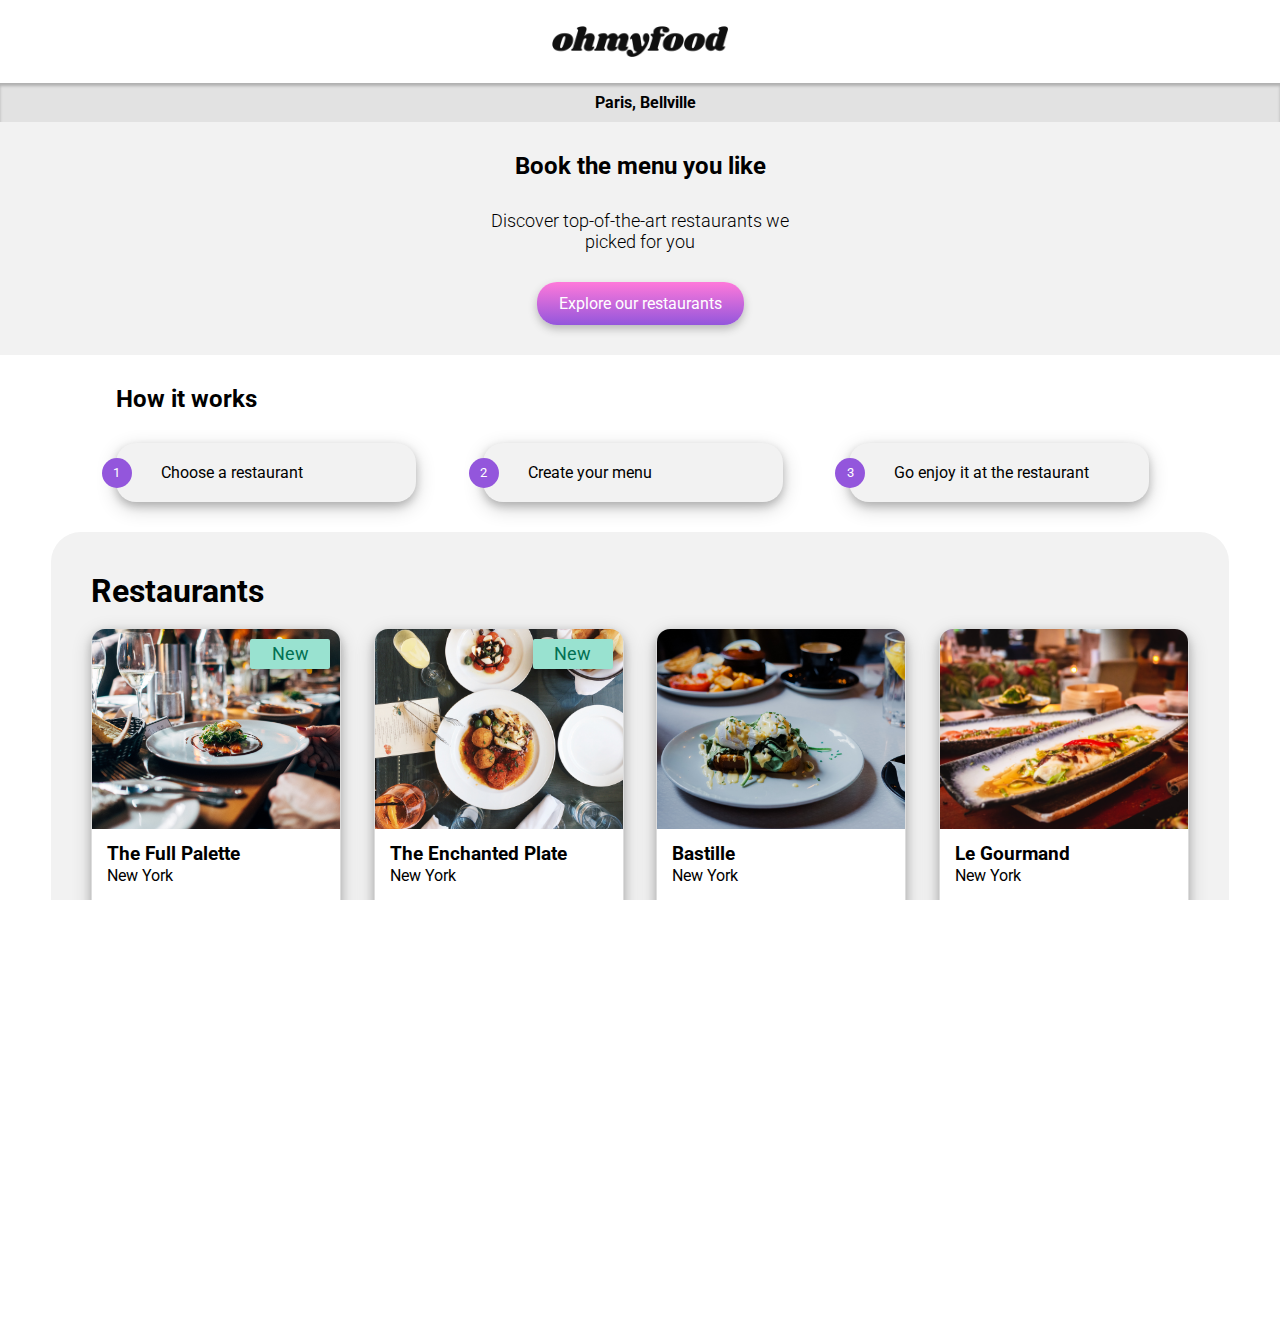
<file: index.html>
<!DOCTYPE html>
<html lang="en">
<head>
    <meta charset="UTF-8">
    <meta name="viewport" content="width=device-width, initial-scale=1.0">
    <link rel="stylesheet" href="css/style.css"/>
    <link rel="stylesheet" href="https://cdnjs.cloudflare.com/ajax/libs/font-awesome/6.3.0/css/all.min.css" integrity="sha512-SzlrxWUlpfuzQ+pcUCosxcglQRNAq/DZjVsC0lE40xsADsfeQoEypE+enwcOiGjk/bSuGGKHEyjSoQ1zVisanQ==" crossorigin="anonymous" referrerpolicy="no-referrer" />
    <link href="https://fonts.googleapis.com/css?family=Roboto:100,100italic,300,300italic,regular,italic,500,500italic,700,700italic,900,900italic" rel="stylesheet" />
    <link href="https://fonts.googleapis.com/css?family=Shrikhand:regular" rel="stylesheet" />
    
    <title>ohmyfood home</title>
</head>

<body>
    <div class="Loader"></div>
    <header>
        <div class="ohmyfoodlogoHomeContainer">
        <a href="index.html">
         <img src="images/logo/ohmyfood.png" alt="ohmyfood logo">
         </a>
        </div>
        <div id="ParisTextContainer">
            <h2><span class="LocationIconContainer"><i class="fa-solid fa-location-dot"></i></span>Paris, Bellville</h2>
        </div>
    </header>

    <div class="ExploreSection">
        <div class="ExploreSectionContainer">
            <h1 id="BookMenuText">Book the menu you like</h1>
            <h2 id="DiscoverRestaurantsText">Discover top-of-the-art restaurants we picked for you</h2>
            <div class="ExploreButtonContainer">
                <button type="button" class="ExploreOurRestaurantsButton">Explore our restaurants</button>
            </div>
        </div>
 
    </div>
    
    
    <main>
        <section class="HowItWorksSection">
            <div class="HowItWorksHeaderContainer">
                <h2 class="HowItWorksHeader">
                    How it works
                </h2>
            </div>
            
            <div class="HowItWorksStepsContainer">
        
                <div class="HowItWorksStepsContainer2"><span class="NumberCircleContainer"><span class="NumberCirle">1</span></span><div class="IconAndText"><span class="IconContainer"><i class="fa-solid fa-mobile-screen-button"></i></span>Choose a restaurant</div></div>
                <div class="HowItWorksStepsContainer2"><span class="NumberCircleContainer"><span class="NumberCirle">2</span></span><div class="IconAndText"><span class="IconContainer"><i class="fa-solid fa-list-ul"></i></span>Create your menu</div></div>
                <div class="HowItWorksStepsContainer2"><span class="NumberCircleContainer"><span class="NumberCirle">3</span></span><div class="IconAndText"><span class="IconContainer"><i class="fa-solid fa-store"></i></span>Go enjoy it at the restaurant</div></div>
             </div>
     </section>
                    
            
    
            <section class="RestaurantsSection">
                <div class="RestaurantsHeaderContainer">
                    <h1 id="RestaurantsHeaderText>">Restaurants</h1>
                </div>
               
                <div class="RestaurantsGalleryContainer">
                    
                        <div class="RestaurantsGallery">
                            <a href="TheFullPalette.html">
                                <div class="RestaurantsImageContainer">
                                    <figure class="gallery_img">
                                        <div class="NewButtonContainer">
                                            <div class="NewButton">New</div>
                                        </div>
                                        <img src="images/restaurants/jay-wennington-N_Y88TWmGwA-unsplash.jpg" alt="The Full Palette, New York"><br>       
                                    </figure>
                                </div>
                                
                                <div class="RestaurantsGalleryTextAndHeartContainer">
                                    <div class="RestaurantsGalleryTextContainer">
                                        <h3>The Full Palette</h3>
                                        <p>New York</p>
                                    </div>
                                    <div class="HeartIconContainer">
                                        <span class="fa-stack fa-2x">
                                            <i class="fa-regular fa-heart fa-stack-1x"></i>
                                            <i class="fa-solid fa-heart fa-stack-1x"></i>
                                        </span>
                                    </div>
                               </div>
                             </a>
                        </div>
                        
                            

                        <div class="RestaurantsGallery">
                            <a href="TheEnchantedPlate.html">
                                <div class="RestaurantsImageContainer">
                                    <figure class="gallery_img">
                                        <div class="NewButtonContainer">
                                            <div class="NewButton">New</div>
                                        </div>
                                        <img src="images/restaurants/stil-u2Lp8tXIcjw-unsplash.jpg" alt="The Enchanted Plate, New York"><br>       
                                    </figure>
                                </div>
                                <div class="RestaurantsGalleryTextAndHeartContainer">
                                    <div class="RestaurantsGalleryTextContainer">
                                        <h3>The Enchanted Plate</h3>
                                        <p>New York</p>
                                    </div>
                                  
                                  <div class="HeartIconContainer">
                                        <span class="fa-stack fa-2x">
                                            <i class="fa-regular fa-heart fa-stack-1x"></i>
                                            <i class="fa-solid fa-heart fa-stack-1x"></i>
                                        </span>
                                    </div>
                               </div>
                             </a>
                        </div>
                        
                            
                            
        
                
                       
        
                    <div class="RestaurantsGallery">
                        <a href="Bastille.html">
                            <figure class="gallery_img">
                                <img src="images/restaurants/toa-heftiba-DQKerTsQwi0-unsplash.jpg" alt="Bastille, New York"><br>
                            </figure>
                            <div class="RestaurantsGalleryTextAndHeartContainer">
                                <div class="RestaurantsGalleryTextContainer">
                                    <h3>Bastille</h3>
                                    <p>New York</p>
                                </div>
                            
                                <div class="HeartIconContainer">
                                    <span class="fa-stack fa-2x">
                                        <i class="fa-regular fa-heart fa-stack-1x"></i>
                                        <i class="fa-solid fa-heart fa-stack-1x"></i>
                                    </span>
                                </div>
                           </div>
                         </a>
                    </div>
        

                    <div class="RestaurantsGallery">
                        <a href="LeGourmand.html">
                            <figure class="gallery_img">
                                <img src="images/restaurants/louis-hansel-shotsoflouis-qNBGVyOCY8Q-unsplash.jpg" alt="Le Gourmand, New York"><br>
                            </figure>
                            <div class="RestaurantsGalleryTextAndHeartContainer">
                                <div class="RestaurantsGalleryTextContainer">
                                    <h3>Le Gourmand</h3>
                                    <p>New York</p>
                                </div>
                        
                                <div class="HeartIconContainer">
                                    <span class="fa-stack fa-2x">
                                        <i class="fa-regular fa-heart fa-stack-1x"></i>
                                        <i class="fa-solid fa-heart fa-stack-1x"></i>
                                    </span>
                                </div>
                           </div>
                         </a>
                    </div>
                
                    
                </div>
            </section>
        </main>
    

        <footer class="Footer">

            <div class="ohmyfoodFooter">
                <h3>ohmyfood</h3>
            </div>
            
            <div class="FooterPTextContainer">
                
                <div class="FooterInfoContainer">
                    <span class="FooterIcon"><i class="fa-solid fa-utensils"></i></span>
                    <span>Suggest a restaurant</span>
                </div>

                <div class="FooterInfoContainer">
                    <span class="FooterIcon"><i class="fa-solid fa-handshake-angle"></i></span>
                    <span>Become a partner</span>
                </div>

                <div class="FooterInfoContainer">
                    Legal
                </div>

                <div class="FooterInfoContainer">
                    <a href="mailto:ohmyfood@hotmail.com">Contact</a>
                </div>
                
            </div>
            
    
        </footer>
</body>
</html>
</file>
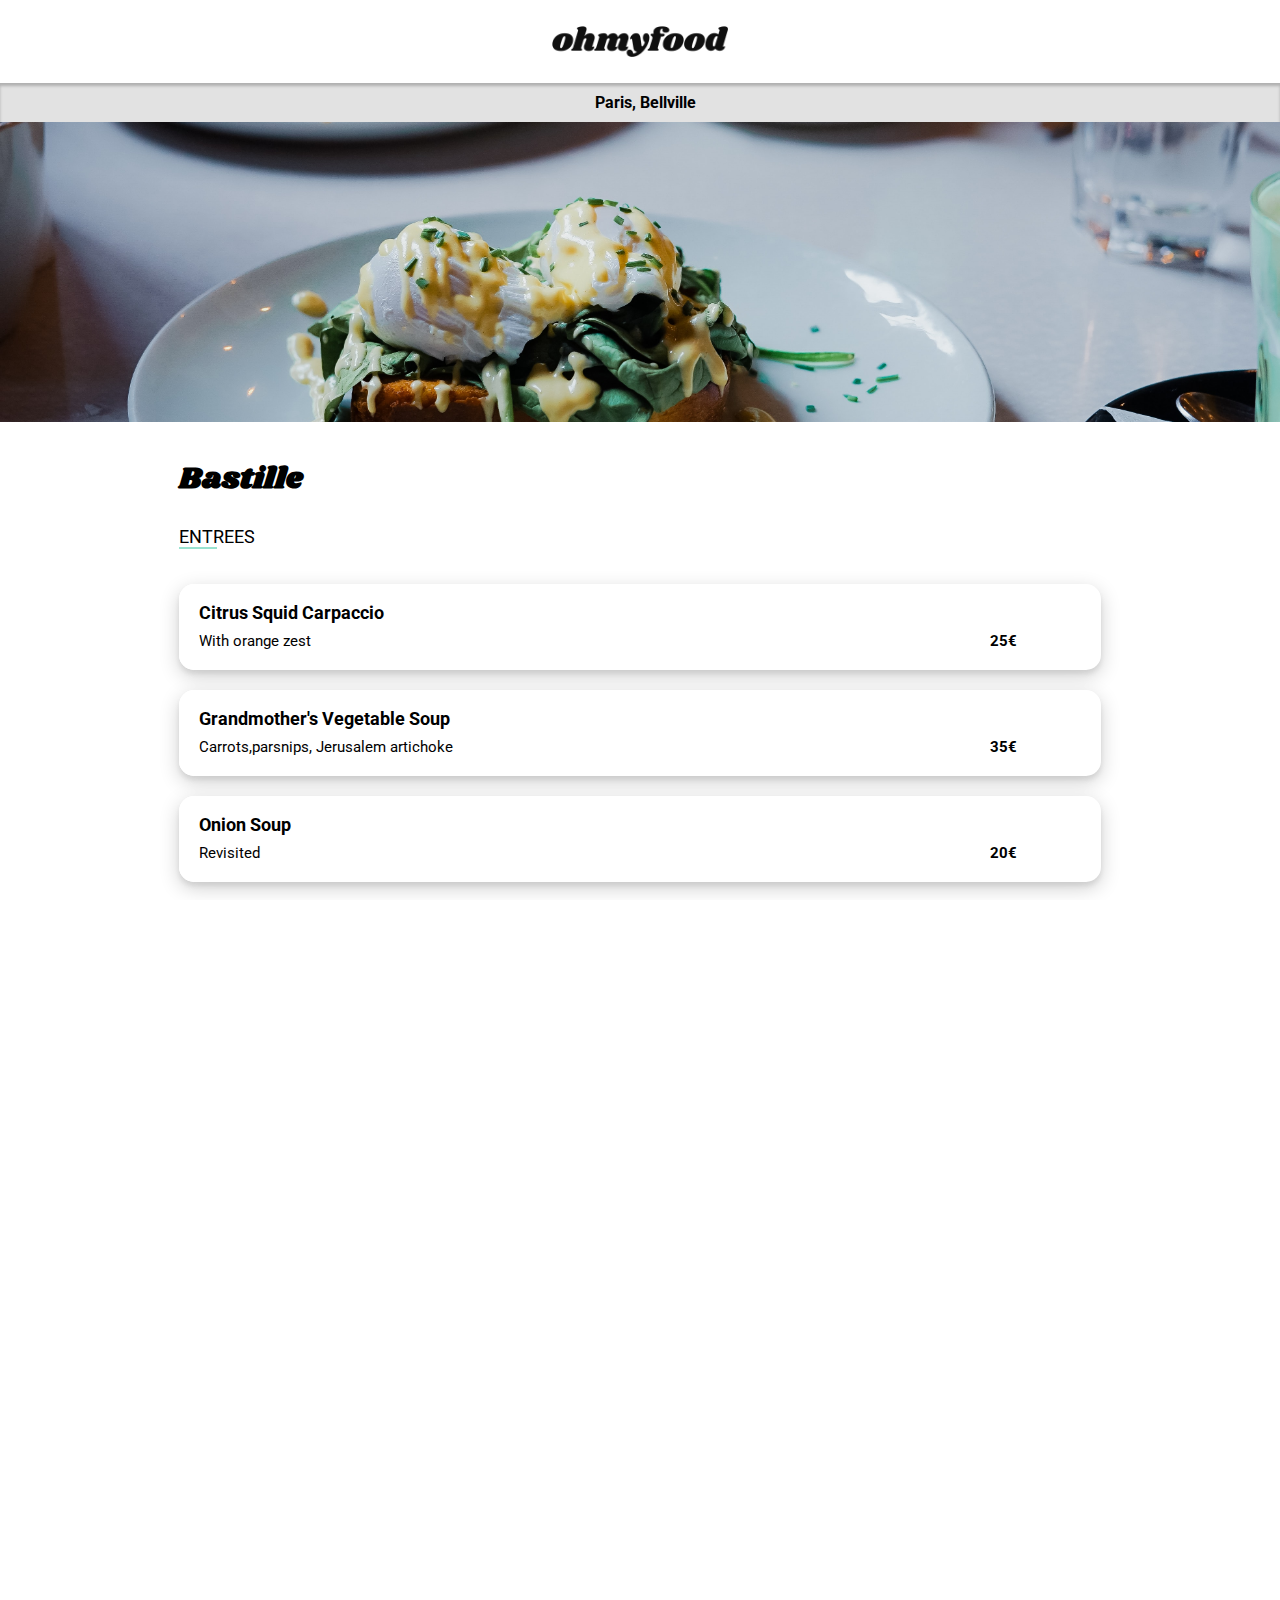
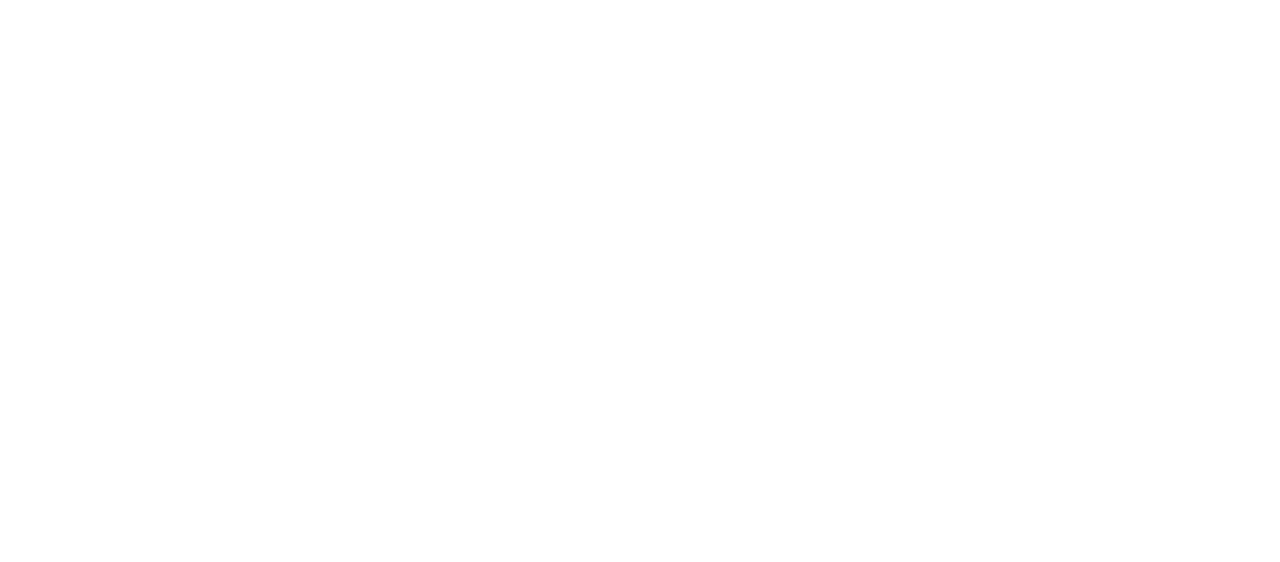
<file: Bastille.html>
<!DOCTYPE html>
<html lang="en">
<head>
    <head>
        <meta charset="UTF-8">
        <meta name="viewport" content="width=device-width, initial-scale=1.0">
        <link rel="stylesheet" href="css/style.css"/>
        <link rel="stylesheet" href="https://cdnjs.cloudflare.com/ajax/libs/font-awesome/6.3.0/css/all.min.css" integrity="sha512-SzlrxWUlpfuzQ+pcUCosxcglQRNAq/DZjVsC0lE40xsADsfeQoEypE+enwcOiGjk/bSuGGKHEyjSoQ1zVisanQ==" crossorigin="anonymous" referrerpolicy="no-referrer" />
        <link href="https://fonts.googleapis.com/css?family=Roboto:100,100italic,300,300italic,regular,italic,500,500italic,700,700italic,900,900italic" rel="stylesheet" />
        <link href="https://fonts.googleapis.com/css?family=Shrikhand:regular" rel="stylesheet" />
        
        <title>Bastille</title>
    </head>
</head>

<body>
    <header>
        <div class="LogoAndArrowContainer">
                <div class="ohmyfoodlogoContainer">
                    <div id="BackArrowContainer">
                        <a href="index.html">
                            <i class="fa-solid fa-arrow-left"></i>
                        </a>
                    </div>

                    <div>
                        <a href="index.html">
                            <img src="images/logo/ohmyfood.png" alt="ohmyfood logo">
                        </a>
                    </div>

                </div>
            </div>

        <div id="ParisTextContainer">
            <h2><span class="LocationIconContainer"><i class="fa-solid fa-location-dot"></span></i>Paris, Bellville</h2>
        </div>
    </header>
            
            
    
    <section id="BackgroundAndMenu">
        <div class="BackgroundImage"><img src="images/restaurants/toa-heftiba-DQKerTsQwi0-unsplash.jpg"></div>
        
        <div class="MenuContainer">
            <div class="RestaurantMenuTitle">
                <div class="RestaurantNameContainer"><h1>Bastille</h1></div>
                <div class="HeartIconContainerMenu"><span class="fa-stack fa-2x">
                    <i class="fa-regular fa-heart fa-stack-1x"></i>
                    <i class="fa-solid fa-heart fa-stack-1x"></i>
                </span></i></div>
            </div>

           <div class="MenuCourse">
           <div class="CourseTitle"><div id="Underline"><h2>ENTREES</h2></div></div> 
    
            <div class="MenuItemContainer">
                <div class="FoodTextContainer">
                    <div id="TickIconContainer"><i class="fa-solid fa-circle-check"></i></div>
                    <div class="FoodTitleAndDescriptionContainer"><div class="FoodTitleContainer"><h3>Citrus Squid Carpaccio</h3></div>
                        <div class="DescriptionContainer">With orange zest</div>
                    </div>
                    <div class="PriceContainer"><div class="Price">25€</div></div>
                </div>
                <div class="GreenBlockBtnContainer">
                    <button type="button" class="GreenBlockBtn"></button>
                </div>
                
            </div>

            <div class="MenuItemContainer">
                <div class="FoodTextContainer">
                    <div id="TickIconContainer"><i class="fa-solid fa-circle-check"></i></div>
                    <div class="FoodTitleAndDescriptionContainer"><div class="FoodTitleContainer"><h3>Grandmother's Vegetable Soup</h3></div>
                        <div class="FoodDescriptionContainer">Carrots,parsnips, Jerusalem artichoke</div>
                    </div>
                    <div class="PriceContainer"><div class="Price">35€</div></div>
                </div>
                <div class="GreenBlockBtnContainer">
                    <button type="button" class="GreenBlockBtn"></button>
                </div>
                
            </div>

            <div class="MenuItemContainer">
                <div class="FoodTextContainer">
                    <div id="TickIconContainer"><i class="fa-solid fa-circle-check"></i></div>
                    <div class="FoodTitleAndDescriptionContainer"><div class="FoodTitleContainer"><h3>Onion Soup</h3></div>
                        <div class="FoodDescriptionContainer">Revisited</div>
                    </div>
                    <div class="PriceContainer"><div class="Price">20€</div></div>
                </div>
                <div class="GreenBlockBtnContainer">
                    <button type="button" class="GreenBlockBtn"></button>
                </div>
                
            </div>

            <div class="MenuCourse">
              <div class="CourseTitle"><h2>MAIN DISH</h2></div>
    
                <div class="MenuItemContainer">
                    <div class="FoodTextContainer">
                        <div id="TickIconContainer"><i class="fa-solid fa-circle-check"></i></div>
                        <div class="FoodTitleAndDescriptionContainer"><div class="FoodTitleContainer"><h3>Scallops</h3></div>
                            <div class="FoodDescriptionContainer">With mashed parsnip</div>
                        </div>
                        <div class="PriceContainer"><div class="Price">40€</div></div>
                    </div>
                    <div class="GreenBlockBtnContainer">
                        <button type="button" class="GreenBlockBtn"></button>
                    </div>
                    
                </div>

                <div class="MenuItemContainer">
                    <div class="FoodTextContainer">
                        <div id="TickIconContainer"><i class="fa-solid fa-circle-check"></i></div>
                        <div class="FoodTitleAndDescriptionContainer"><div class="FoodTitleContainer"><h3>Margret de canard</h3></div>
                            <div class="FoodDescriptionContainer">with mashed potatoes</div>
                        </div>
                        <div class="PriceContainer"><div class="Price">35€</div></div>
                    </div>
                    <div class="GreenBlockBtnContainer">
                        <button type="button" class="GreenBlockBtn"></button>
                    </div>
                    
                </div>

                <div class="MenuItemContainer">
                    <div class="FoodTextContainer">
                        <div id="TickIconContainer"><i class="fa-solid fa-circle-check"></i></div>
                        <div class="FoodTitleAndDescriptionContainer"><div class="FoodTitleContainer"><h3>Game Hen</h3></div>
                            <div class="FoodDescriptionContainer">With vegetable gnocchis</div>
                        </div>
                        <div class="PriceContainer"><div class="Price">44€</div></div>
                    </div>
                    <div class="GreenBlockBtnContainer">
                        <button type="button" class="GreenBlockBtn"></button>
                    </div>
                    
                </div>

                <div class="MenuCourse">
                    <div class="CourseTitle"><h2>DESSERTS</h2></div>

                    <div class="MenuItemContainer">
                        <div class="FoodTextContainer">
                            <div id="TickIconContainer"><i class="fa-solid fa-circle-check"></i></div>
                            <div class="FoodTitleAndDescriptionContainer"><div class="FoodTitleContainer"><h3>Floral Ice Cream</h3></div>
                                <div class="FoodDescriptionContainer">With hazelnut butter</div>
                            </div>
                            <div class="PriceContainer"><div class="Price">18€</div></div>
                        </div>
                        <div class="GreenBlockBtnContainer">
                            <button type="button" class="GreenBlockBtn"></button>
                        </div>
                        
                    </div>

                    
                    <div class="MenuItemContainer">
                        <div class="FoodTextContainer">
                            <div id="TickIconContainer"><i class="fa-solid fa-circle-check"></i></div>
                            <div class="FoodTitleAndDescriptionContainer"><div class="FoodTitleContainer"><h3>Chocolate Lava Cake</h3></div>
                                <div class="FoodDescriptionContainer">Revisited</div>
                            </div>
                            <div class="PriceContainer"><div class="Price">22€</div></div>
                        </div>
                        <div class="GreenBlockBtnContainer">
                            <button type="button" class="GreenBlockBtn"></button>
                        </div>
                        
                    </div>

                    <div class="MenuItemContainer">
                        <div class="FoodTextContainer">
                            <div id="TickIconContainer"><i class="fa-solid fa-circle-check"></i></div>
                            <div class="FoodTitleAndDescriptionContainer"><div class="FoodTitleContainer"><h3>Napolean</h3></div>
                                <div class="FoodDescriptionContainer">With blueberries and marzipan</div>
                            </div>
                            <div class="PriceContainer"><div class="Price">40€</div></div>
                        </div>
                        <div class="GreenBlockBtnContainer">
                            <button type="button" class="GreenBlockBtn"></button>
                        </div>
                        
                    </div>
               </div>
           </div>

        <div class="OrderButtonContainer">
            <button type="button" class="OrderButton">Order</button>
        </div>

    </section>
    
    <footer class="Footer">

        <div class="ohmyfoodFooter">
            <h3>ohmyfood</h3>
        </div>
        
        <div class="FooterPTextContainer">
            <p>
            <div class="FooterInfoContainer"><span class="FooterIcon"><i class="fa-solid fa-utensils"></span></i><span>Suggest a restaurant</span></div>
            <div class="FooterInfoContainer"><span class="FooterIcon"><i class="fa-solid fa-handshake-angle"></i></span><span>Become a partner</span></div>
            <div class="FooterInfoContainer">Legal</div>
            <div class="FooterInfoContainer"><a href="mailto:ohmyfood@hotmail.com">Contact</a></div>
            </p>
        </div>
        

    </footer>
</body>
</html>
</file>
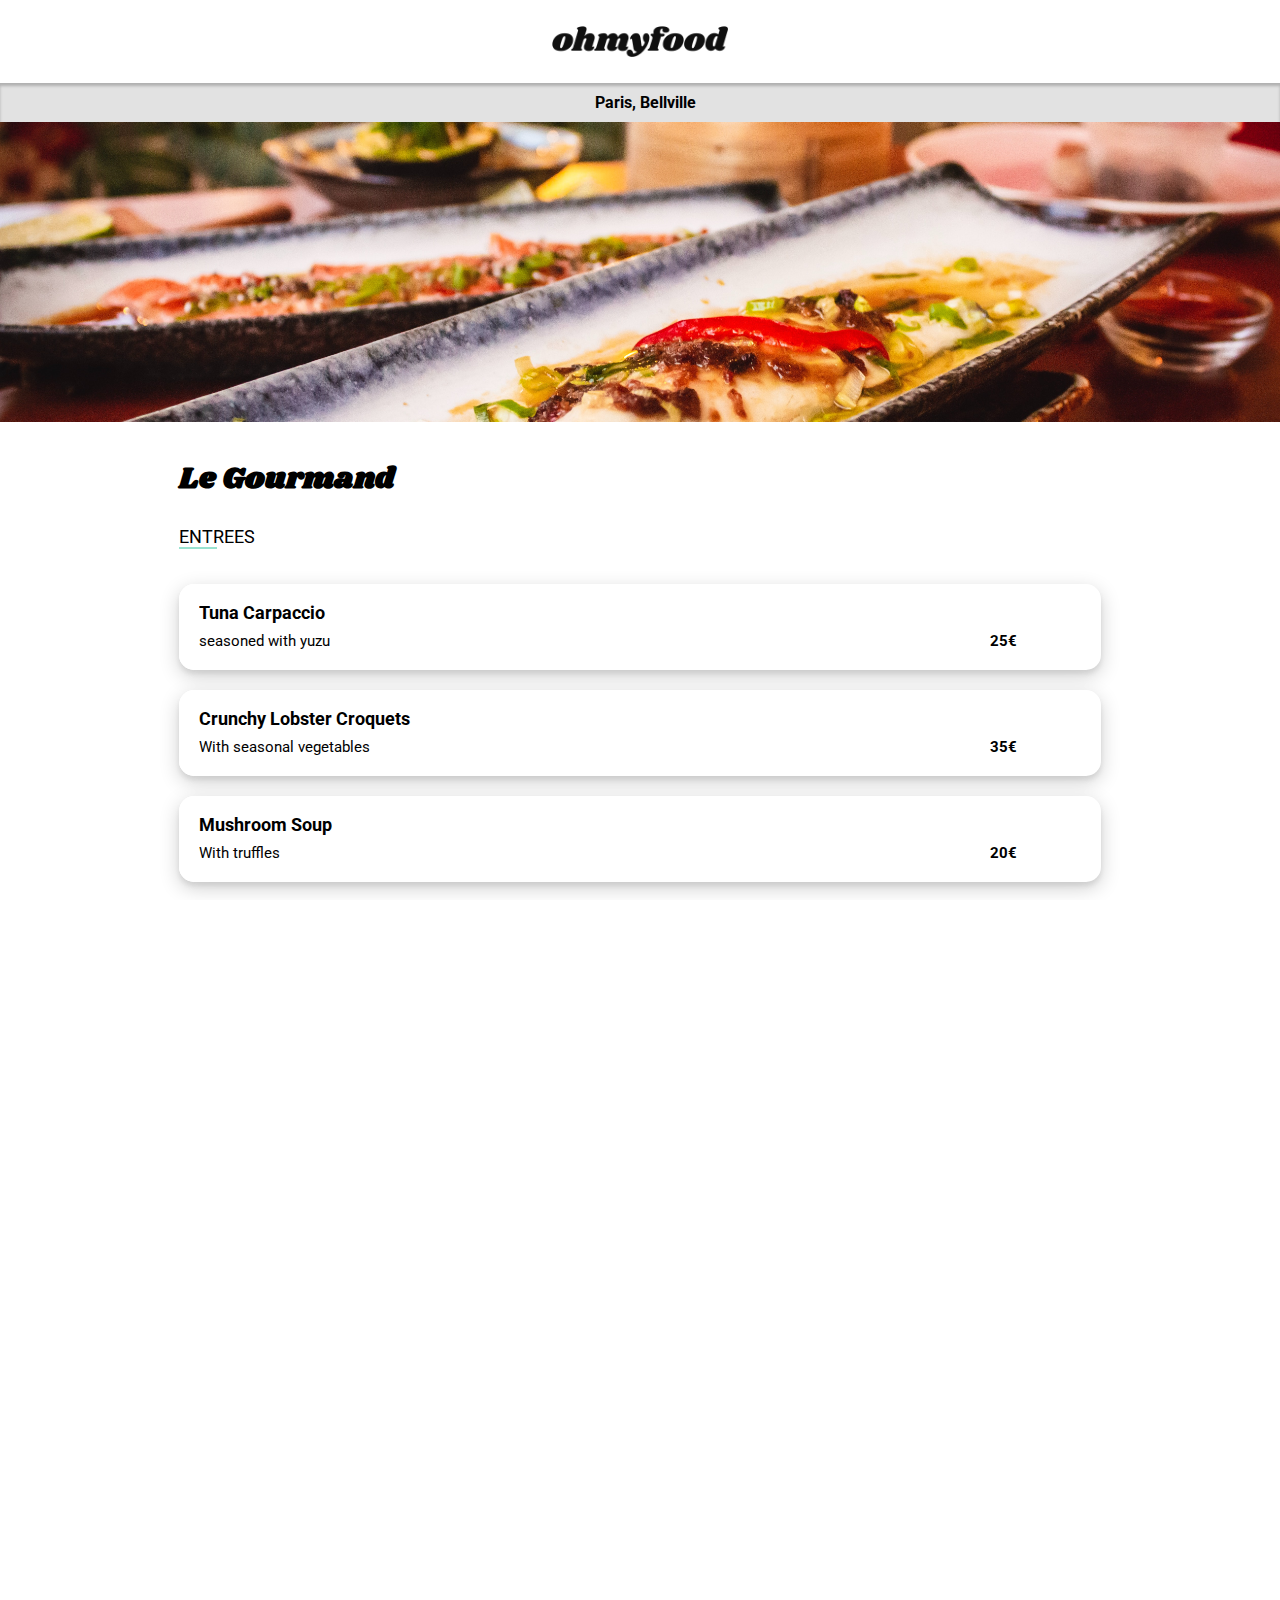
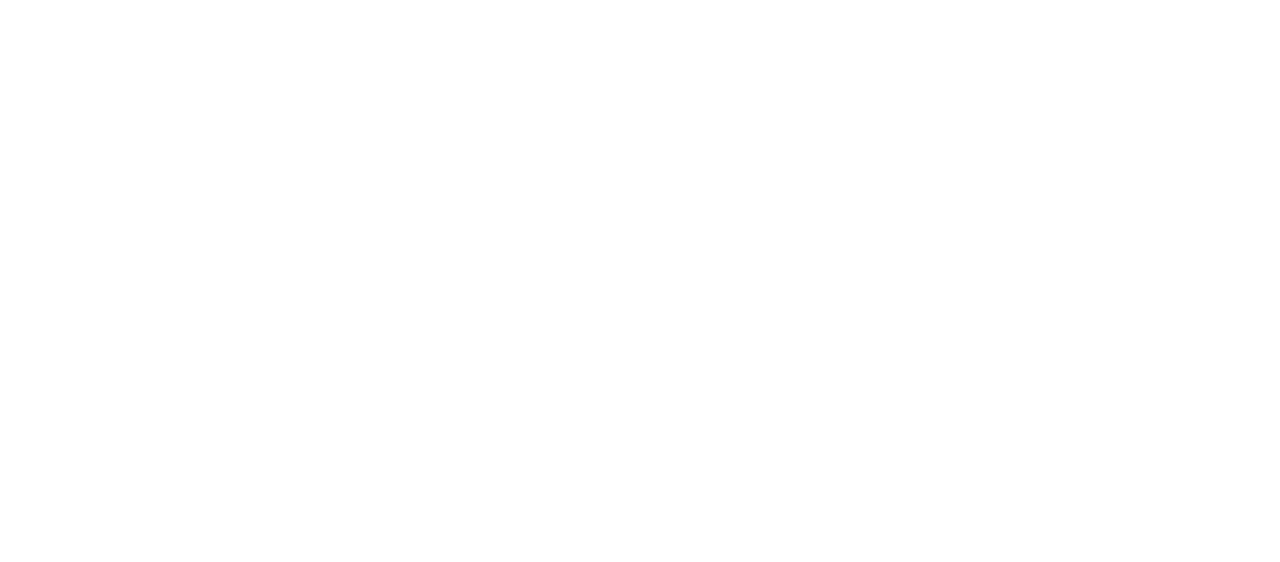
<file: LeGourmand.html>
<!DOCTYPE html>
<html lang="en">
<head>
    <head>
        <meta charset="UTF-8">
        <meta name="viewport" content="width=device-width, initial-scale=1.0">
        <link rel="stylesheet" href="css/style.css"/>
        <link rel="stylesheet" href="https://cdnjs.cloudflare.com/ajax/libs/font-awesome/6.3.0/css/all.min.css" integrity="sha512-SzlrxWUlpfuzQ+pcUCosxcglQRNAq/DZjVsC0lE40xsADsfeQoEypE+enwcOiGjk/bSuGGKHEyjSoQ1zVisanQ==" crossorigin="anonymous" referrerpolicy="no-referrer" />
        <link href="https://fonts.googleapis.com/css?family=Roboto:100,100italic,300,300italic,regular,italic,500,500italic,700,700italic,900,900italic" rel="stylesheet" />
        <link href="https://fonts.googleapis.com/css?family=Shrikhand:regular" rel="stylesheet" />
        
        <title>Le Gourmand</title>
    </head>
</head>

<body>
    <header>
        <div class="LogoAndArrowContainer">
                <div class="ohmyfoodlogoContainer">
                    <div id="BackArrowContainer">
                        <a href="index.html">
                            <i class="fa-solid fa-arrow-left"></i>
                        </a>
                    </div>

                    <div>
                        <a href="index.html">
                            <img src="images/logo/ohmyfood.png" alt="ohmyfood logo">
                        </a>
                    </div>

                </div>
            </div>

        <div id="ParisTextContainer">
            <h2><span class="LocationIconContainer"><i class="fa-solid fa-location-dot"></span></i>Paris, Bellville</h2>
        </div>
    </header>
            
            
    
    <section id="BackgroundAndMenu">
        <div class="BackgroundImage"><img src="images/restaurants/louis-hansel-shotsoflouis-qNBGVyOCY8Q-unsplash.jpg"></div>
        
        <div class="MenuContainer">
            <div class="RestaurantMenuTitle">
                <div class="RestaurantNameContainer"><h1>Le Gourmand</h1></div>
                <div class="HeartIconContainerMenu"><span class="fa-stack fa-2x">
                                        <i class="fa-regular fa-heart fa-stack-1x"></i>
                                        <i class="fa-solid fa-heart fa-stack-1x"></i>
                                    </span></i></div>
            </div>

           <div class="MenuCourse">
           <div class="CourseTitle"><div id="Underline"><h2>ENTREES</h2></div></div> 
    
            <div class="MenuItemContainer">
                <div class="FoodTextContainer">
                    <div id="TickIconContainer"><i class="fa-solid fa-circle-check"></i></div>
                    <div class="FoodTitleAndDescriptionContainer"><div class="FoodTitleContainer"><h3>Tuna Carpaccio</h3></div>
                        <div class="FoodTitleContainer">seasoned with yuzu</div>
                    </div>
                    <div class="PriceContainer"><div class="Price">25€</div></div>
                </div>
                <div class="GreenBlockBtnContainer">
                    <button type="button" class="GreenBlockBtn"></button>
                </div>
                
            </div>

            <div class="MenuItemContainer">
                <div class="FoodTextContainer">
                    <div id="TickIconContainer"><i class="fa-solid fa-circle-check"></i></div>
                    <div class="FoodTitleAndDescriptionContainer"><div class="FoodTitleContainer"><h3>Crunchy Lobster Croquets</h3></div>
                       <div class="FoodDescriptionContainer">With seasonal vegetables</div>
                    </div>
                    <div class="PriceContainer"><div class="Price">35€</div></div>
                </div>
                <div class="GreenBlockBtnContainer">
                    <button type="button" class="GreenBlockBtn"></button>
                </div>
                
            </div>

            <div class="MenuItemContainer">
                <div class="FoodTextContainer">
                    <div id="TickIconContainer"><i class="fa-solid fa-circle-check"></i></div>
                    <div class="FoodTitleAndDescriptionContainer"><div class="FoodTitleContainer"><h3>Mushroom Soup</h3></div>
                        <div class="FoodDescriptionContainer">With truffles</div>
                    </div>
                    <div class="PriceContainer"><div class="Price">20€</div></div>
                </div>
                <div class="GreenBlockBtnContainer">
                    <button type="button" class="GreenBlockBtn"></button>
                </div>
                
            </div>

            <div class="MenuCourse">
              <div class="CourseTitle"><h2>MAIN DISH</h2></div>
    
                <div class="MenuItemContainer">
                    <div class="FoodTextContainer">
                        <div id="TickIconContainer"><i class="fa-solid fa-circle-check"></i></div>
                        <div class="FoodTitleAndDescriptionContainer">
                            <div class="FoodTitleContainer"><h3>Roast Chicken with Provincial Herbs</h3></div>
                                <div class="FoodDescriptionContainer">With truffle cream</div>
                        </div>
                        <div class="PriceContainer"><div class="Price">40€</div></div>
                    </div>
                    <div class="GreenBlockBtnContainer">
                        <button type="button" class="GreenBlockBtn"></button>
                    </div>
                    
                </div>

                <div class="MenuItemContainer">
                    <div class="FoodTextContainer">
                        <div id="TickIconContainer"><i class="fa-solid fa-circle-check"></i></div>
                        <div class="FoodTitleAndDescriptionContainer"><div class="FoodTitleContainer"><h3>Roasted Lobster</h3></div>
                           <div class="FoodDescriptionContainer"> With season vegetables</div>
                        </div>
                        <div class="PriceContainer"><div class="Price">35€</div></div>
                    </div>
                    <div class="GreenBlockBtnContainer">
                        <button type="button" class="GreenBlockBtn"></button>
                    </div>
                    
                </div>

                <div class="MenuItemContainer">
                    <div class="FoodTextContainer">
                        <div id="TickIconContainer"><i class="fa-solid fa-circle-check"></i></div>
                        <div class="FoodTitleAndDescriptionContainer"><div class="FoodTitleContainer"><h3>Angus Beef Ribs</h3></div>
                            <div class="FoodDescriptionContainer">With mashed parsnips</div>
                        </div>
                        <div class="PriceContainer"><div class="Price">44€</div></div>
                    </div>
                    <div class="GreenBlockBtnContainer">
                        <button type="button" class="GreenBlockBtn"></button>
                    </div>
                    
                </div>

                <div class="MenuCourse">
                    <div class="CourseTitle"><h2>DESSERTS</h2></div>

                    <div class="MenuItemContainer">
                        <div class="FoodTextContainer">
                            <div id="TickIconContainer"><i class="fa-solid fa-circle-check"></i></div>
                            <div class="FoodTitleAndDescriptionContainer"><div class="FoodTitleContainer"><h3>Assorted Dessert Plate</h3></div>
                                <div class="FoodDescriptionContainer">Chef's choice</div>
                            </div>
                            <div class="PriceContainer"><div class="Price">18€</div></div>
                        </div>
                        <div class="GreenBlockBtnContainer">
                            <button type="button" class="GreenBlockBtn"></button>
                        </div>
                        
                    </div>

                    
                    <div class="MenuItemContainer">
                        <div class="FoodTextContainer">
                            <div id="TickIconContainer"><i class="fa-solid fa-circle-check"></i></div>
                            <div class="FoodTitleAndDescriptionContainer"><div class="FoodTitleContainer"><h3>Crème Brulée</h3></div>
                                <div class="FoodDescriptionContainer">Revisited</div>
                            </div>
                            <div class="PriceContainer"><div class="Price">22€</div></div>
                        </div>
                        <div class="GreenBlockBtnContainer">
                            <button type="button" class="GreenBlockBtn"></button>
                        </div>
                        
                    </div>

                    <div class="MenuItemContainer">
                        <div class="FoodTextContainer">
                            <div id="TickIconContainer"><i class="fa-solid fa-circle-check"></i></div>
                            <div class="FoodTitleAndDescriptionContainer"><div class="FoodTitleContainer"><h3>Tiramisu</h3></div>
                                <div class="FoodDescriptionContainer">With Hazelnuts</div>
                            </div>
                            <div class="PriceContainer"><div class="Price">23€</div></div>
                        </div>
                        <div class="GreenBlockBtnContainer">
                            <button type="button" class="GreenBlockBtn"></button>
                        </div>
                        
                    </div>
               </div>
           </div>

        <div class="OrderButtonContainer">
            <button type="button" class="OrderButton">Order</button>
        </div>

    </section>
    
    <footer class="Footer">

        <div class="ohmyfoodFooter">
            <h3>ohmyfood</h3>
        </div>
        
        <div class="FooterPTextContainer">
            <p>
            <div class="FooterInfoContainer"><span class="FooterIcon"><i class="fa-solid fa-utensils"></span></i><span>Suggest a restaurant</span></div>
            <div class="FooterInfoContainer"><span class="FooterIcon"><i class="fa-solid fa-handshake-angle"></i></span><span>Become a partner</span></div>
            <div class="FooterInfoContainer">Legal</div>
            <div class="FooterInfoContainer"><a href="mailto:ohmyfood@hotmail.com">Contact</a></div>
            </p>
        </div>
        

    </footer>
</body>
</html>
</file>
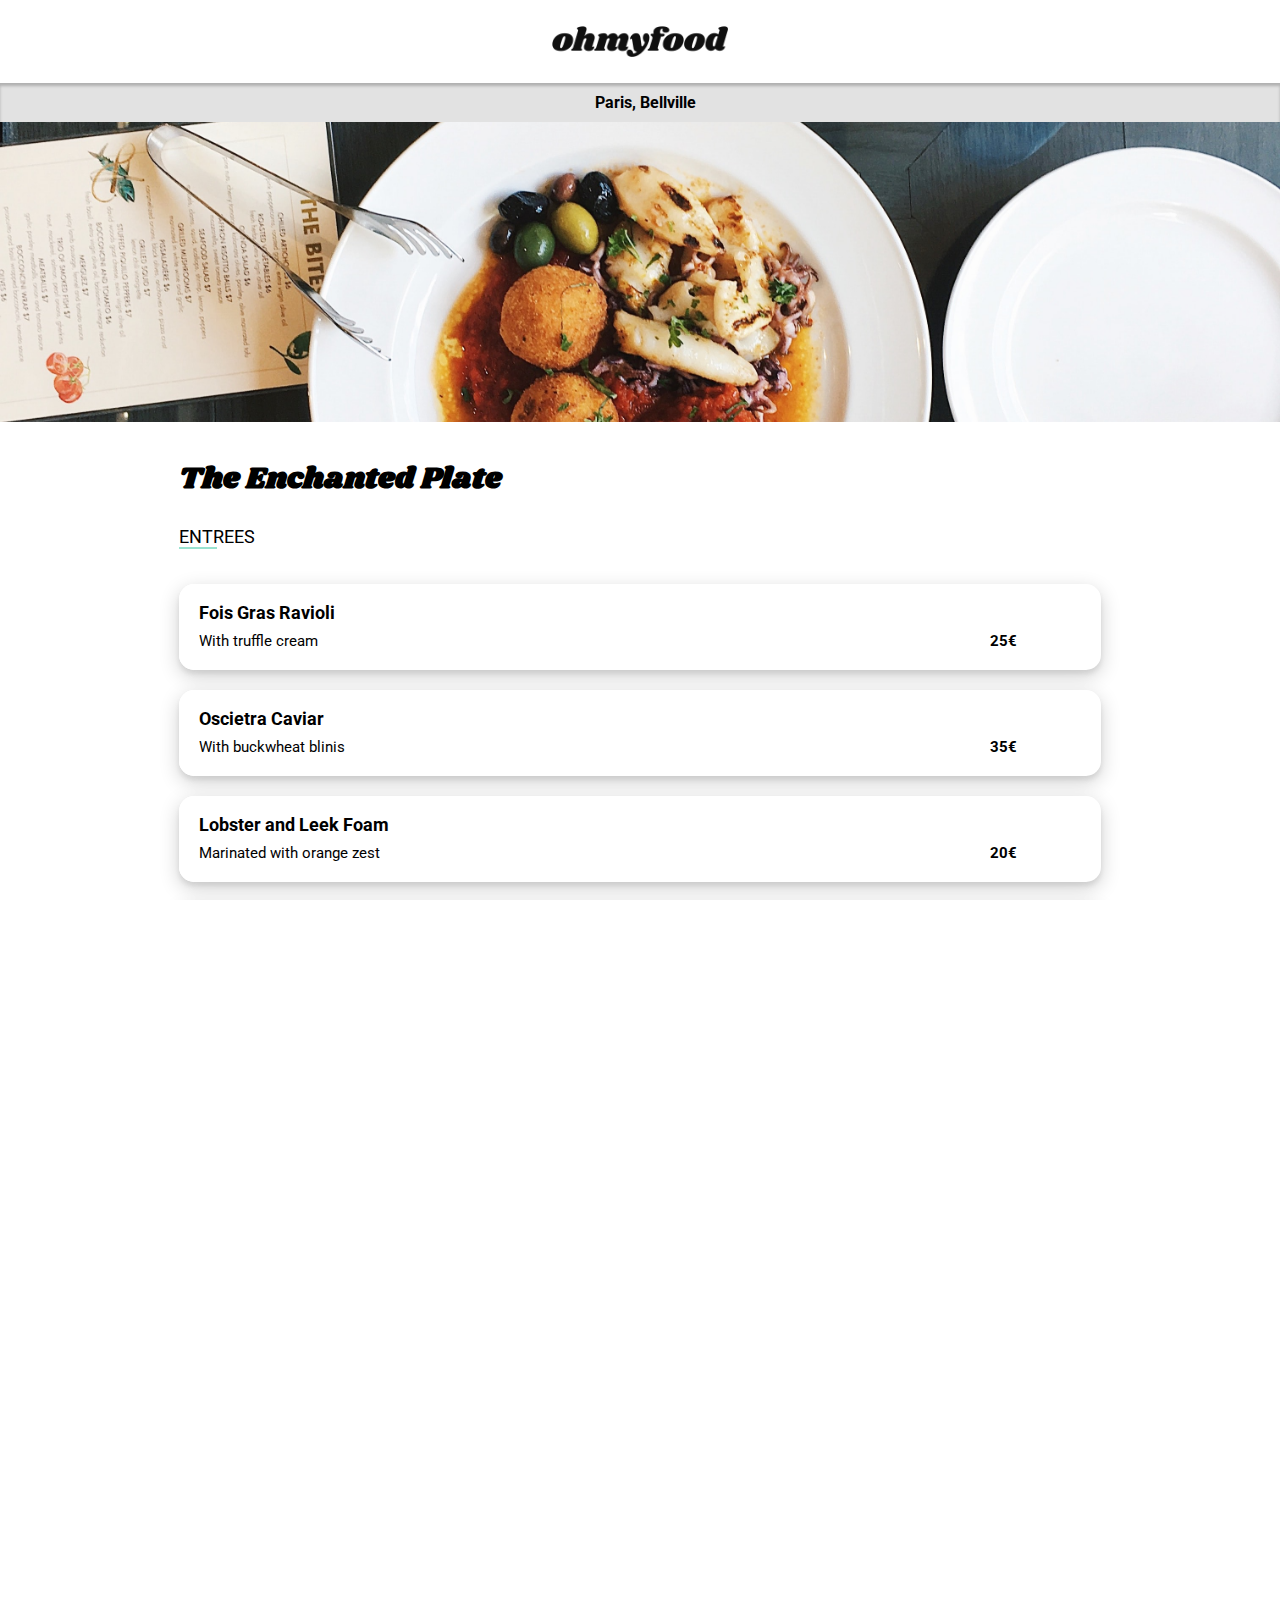
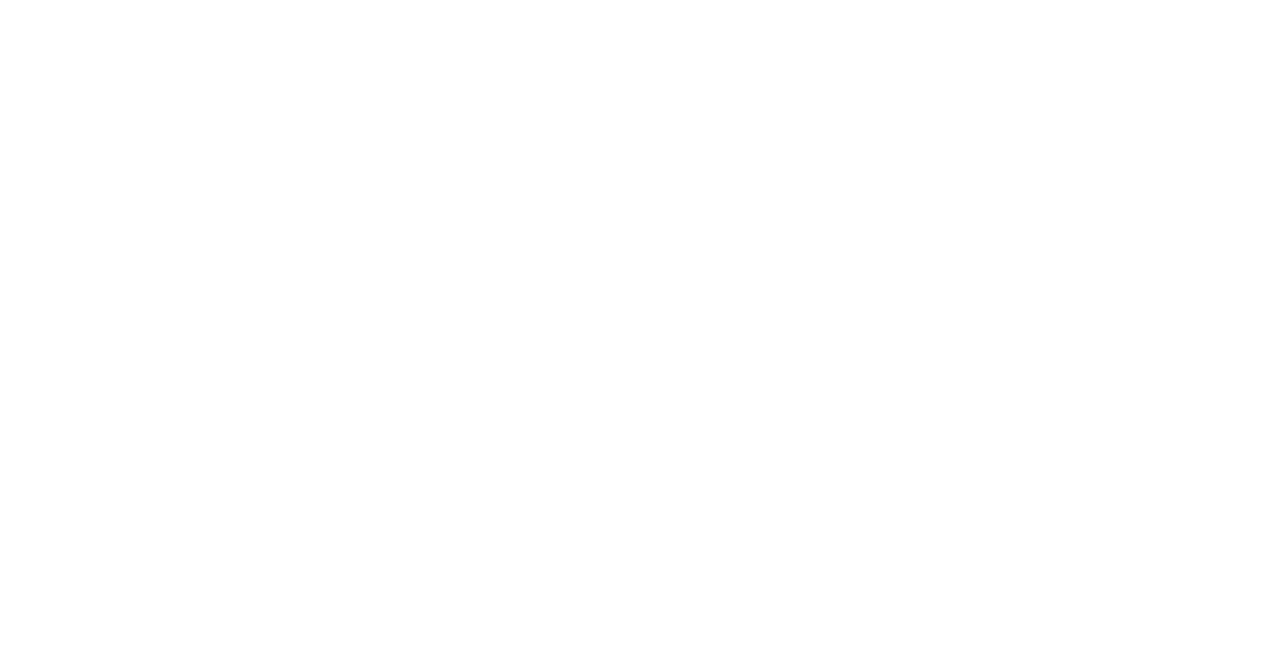
<file: TheEnchantedPlate.html>
<!DOCTYPE html>
<html lang="en">
<head>
    <head>
        <meta charset="UTF-8">
        <meta name="viewport" content="width=device-width, initial-scale=1.0">
        <link rel="stylesheet" href="css/style.css"/>
        <link rel="stylesheet" href="https://cdnjs.cloudflare.com/ajax/libs/font-awesome/6.3.0/css/all.min.css" integrity="sha512-SzlrxWUlpfuzQ+pcUCosxcglQRNAq/DZjVsC0lE40xsADsfeQoEypE+enwcOiGjk/bSuGGKHEyjSoQ1zVisanQ==" crossorigin="anonymous" referrerpolicy="no-referrer" />
        <link href="https://fonts.googleapis.com/css?family=Roboto:100,100italic,300,300italic,regular,italic,500,500italic,700,700italic,900,900italic" rel="stylesheet" />
        <link href="https://fonts.googleapis.com/css?family=Shrikhand:regular" rel="stylesheet" />
        
        <title>The Enchanted Plate</title>
    </head>
</head>

<body>
    <header>
        <div class="LogoAndArrowContainer">
                <div class="ohmyfoodlogoContainer">
                    <div id="BackArrowContainer">
                        <a href="index.html">
                            <i class="fa-solid fa-arrow-left"></i>
                        </a>
                    </div>

                    <div>
                        <a href="index.html">
                            <img src="images/logo/ohmyfood.png" alt="ohmyfood logo">
                        </a>
                    </div>

                </div>
            </div>

        <div id="ParisTextContainer">
            <h2><span class="LocationIconContainer"><i class="fa-solid fa-location-dot"></span></i>Paris, Bellville</h2>
        </div>
    </header>
            
    
    <section id="BackgroundAndMenu">
        <div class="BackgroundImage"><img src="images/restaurants/stil-u2Lp8tXIcjw-unsplash.jpg"></div>
        
        
        <div class="MenuContainer">
            <div class="RestaurantMenuTitle">
                <div class="RestaurantNameContainer"><h1>The Enchanted Plate</h1></div>
                <div class="HeartIconContainerMenu"><span class="fa-stack fa-2x">
                    <i class="fa-regular fa-heart fa-stack-1x"></i>
                    <i class="fa-solid fa-heart fa-stack-1x"></i>
                </span></i></div>
            </div>

           <div class="MenuCourse">
           <div class="CourseTitle"><div id="Underline"><h2>ENTREES</h2></div></div> 
    
            <div class="MenuItemContainer">
                <div class="FoodTextContainer">
                    <div id="TickIconContainer"><i class="fa-solid fa-circle-check"></i></div>
                    <div class="FoodTitleAndDescriptionContainer"><div class="FoodTitleContainer"><h3>Fois Gras Ravioli</h3></div>
                        <div class="FoodDescriptionContainer">With truffle cream</div>
                    </div>
                    <div class="PriceContainer"><div class="Price">25€</div></div>
                </div>
                <div class="GreenBlockBtnContainer">
                    <button type="button" class="GreenBlockBtn"></button>
                </div>
                
            </div>

            <div class="MenuItemContainer">
                <div class="FoodTextContainer">
                    <div id="TickIconContainer"><i class="fa-solid fa-circle-check"></i></div>
                    <div class="FoodTitleAndDescriptionContainer"><div class="FoodTitleContainer"><h3>Oscietra Caviar</h3></div>
                        <div class="FoodDescriptionContainer">With buckwheat blinis</div>
                    </div>
                    <div class="PriceContainer"><div class="Price">35€</div></div>
                </div>
                <div class="GreenBlockBtnContainer">
                    <button type="button" class="GreenBlockBtn"></button>
                </div>
                
            </div>

            <div class="MenuItemContainer">
                <div class="FoodTextContainer">
                    <div id="TickIconContainer"><i class="fa-solid fa-circle-check"></i></div>
                    <div class="FoodTitleAndDescriptionContainer"><div class="FoodTitleContainer"><h3>Lobster and Leek Foam</h3></div>
                        <div class="FoodDescriptionContainer">Marinated with orange zest</div>
                    </div>
                    <div class="PriceContainer"><div class="Price">20€</div></div>
                </div>
                <div class="GreenBlockBtnContainer">
                    <button type="button" class="GreenBlockBtn"></button>
                </div>
                
            </div>

            <div class="MenuItemContainer">
                <div class="FoodTextContainer">
                    <div id="TickIconContainer"><i class="fa-solid fa-circle-check"></i></div>
                    <div class="FoodTitleAndDescriptionContainer"><div class="FoodTitleContainer"><h3>Duck Fois Gras</h3></div>
                        <div class="FoodDescriptionContainer">With fig jam and grilled baguette</div>
                    </div>
                    <div class="PriceContainer"><div class="Price">35€</div></div>
                </div>
                <div class="GreenBlockBtnContainer">
                    <button type="button" class="GreenBlockBtn"></button>
                </div>
                
            </div>

            <div class="MenuCourse">
              <div class="CourseTitle"><h2>MAIN DISH</h2></div>
    
                <div class="MenuItemContainer">
                    <div class="FoodTextContainer">
                        <div id="TickIconContainer"><i class="fa-solid fa-circle-check"></i></div>
                        <div class="FoodTitleAndDescriptionContainer"><div class="FoodTitleContainer"><h3>Fresh Buttered Scallops</h3></div>
                            <div class="FoodDescriptionContainer">With white celery puree</div>
                        </div>
                        <div class="PriceContainer"><div class="Price">40€</div></div>
                    </div>
                    <div class="GreenBlockBtnContainer">
                        <button type="button" class="GreenBlockBtn"></button>
                    </div>
                    
                </div>

                <div class="MenuItemContainer">
                    <div class="FoodTextContainer">
                        <div id="TickIconContainer"><i class="fa-solid fa-circle-check"></i></div>
                        <div class="FoodTitleAndDescriptionContainer"><div class="FoodTitleContainer"><h3>Pan-Fried Lobster</h3></div>
                            <div class="FoodDescriptionContainer">With mashed sweet potatoes</div>
                        </div>
                        <div class="PriceContainer"><div class="Price">35€</div></div>
                    </div>
                    <div class="GreenBlockBtnContainer">
                        <button type="button" class="GreenBlockBtn"></button>
                    </div>
                    
                </div>

                <div class="MenuItemContainer">
                    <div class="FoodTextContainer">
                        <div id="TickIconContainer"><i class="fa-solid fa-circle-check"></i></div>
                        <div class="FoodTitleAndDescriptionContainer"><div class="FoodTitleContainer"><h3>Braised Ox Tail</h3></div>
                           <div class="FoodDescriptionContainer"> With wild rice and lemon zest</div>
                        </div>
                        <div class="PriceContainer"><div class="Price">44€</div></div>
                    </div>
                    <div class="GreenBlockBtnContainer">
                        <button type="button" class="GreenBlockBtn"></button>
                    </div>
                    
                </div>

                <div class="MenuCourse">
                    <div class="CourseTitle"><h2>DESSERTS</h2></div>

                    <div class="MenuItemContainer">
                        <div class="FoodTextContainer">
                            <div id="TickIconContainer"><i class="fa-solid fa-circle-check"></i></div>
                            <div class="FoodTitleAndDescriptionContainer"><div class="FoodTitleContainer"><h3>Chocolate and Hazelnut Macaroon</h3></div>
                                <div class="FoodDescriptionContainer">With caramel butter ice cream</div>
                            </div>
                            <div class="PriceContainer"><div class="Price">18€</div></div>
                        </div>
                        <div class="GreenBlockBtnContainer">
                            <button type="button" class="GreenBlockBtn"></button>
                        </div>
                        
                    </div>

                    
                    <div class="MenuItemContainer">
                        <div class="FoodTextContainer">
                            <div id="TickIconContainer"><i class="fa-solid fa-circle-check"></i></div>
                            <div class="FoodTitleAndDescriptionContainer"><div class="FoodTitleContainer"><h3>Baba au rhum</h3></div>
                               <div class="FoodDescriptionContainer"> With lemon drizzle</div>
                            </div>
                            <div class="PriceContainer"><div class="Price">22€</div></div>
                        </div>
                        <div class="GreenBlockBtnContainer">
                            <button type="button" class="GreenBlockBtn"></button>
                        </div>
                        
                    </div>

                    <div class="MenuItemContainer">
                        <div class="FoodTextContainer">
                            <div id="TickIconContainer"><i class="fa-solid fa-circle-check"></i></div>
                            <div class="FoodTitleAndDescriptionContainer"><div class="FoodTitleContainer"><h3>Lemon Meringue Pie</h3></div>
                                <div class="FoodDescriptionContainer">Destructured</div>
                            </div>
                            <div class="PriceContainer"><div class="Price">23€</div></div>
                        </div>
                        <div class="GreenBlockBtnContainer">
                            <button type="button" class="GreenBlockBtn"></button>
                        </div>
                        
                    </div>
               </div>
           </div>

        <div class="OrderButtonContainer">
            <button type="button" class="OrderButton">Order</button>
        </div>

    </section>
    
    <footer class="Footer">

        <div class="ohmyfoodFooter">
            <h3>ohmyfood</h3>
        </div>
        
        <div class="FooterPTextContainer">
            <p>
            <div class="FooterInfoContainer"><span class="FooterIcon"><i class="fa-solid fa-utensils"></span></i><span>Suggest a restaurant</span></div>
            <div class="FooterInfoContainer"><span class="FooterIcon"><i class="fa-solid fa-handshake-angle"></i></span><span>Become a partner</span></div>
            <div class="FooterInfoContainer">Legal</div>
            <div class="FooterInfoContainer"><a href="mailto:ohmyfood@hotmail.com">Contact</a></div>
            </p>
        </div>
        

    </footer>
</body>
</html>
</file>
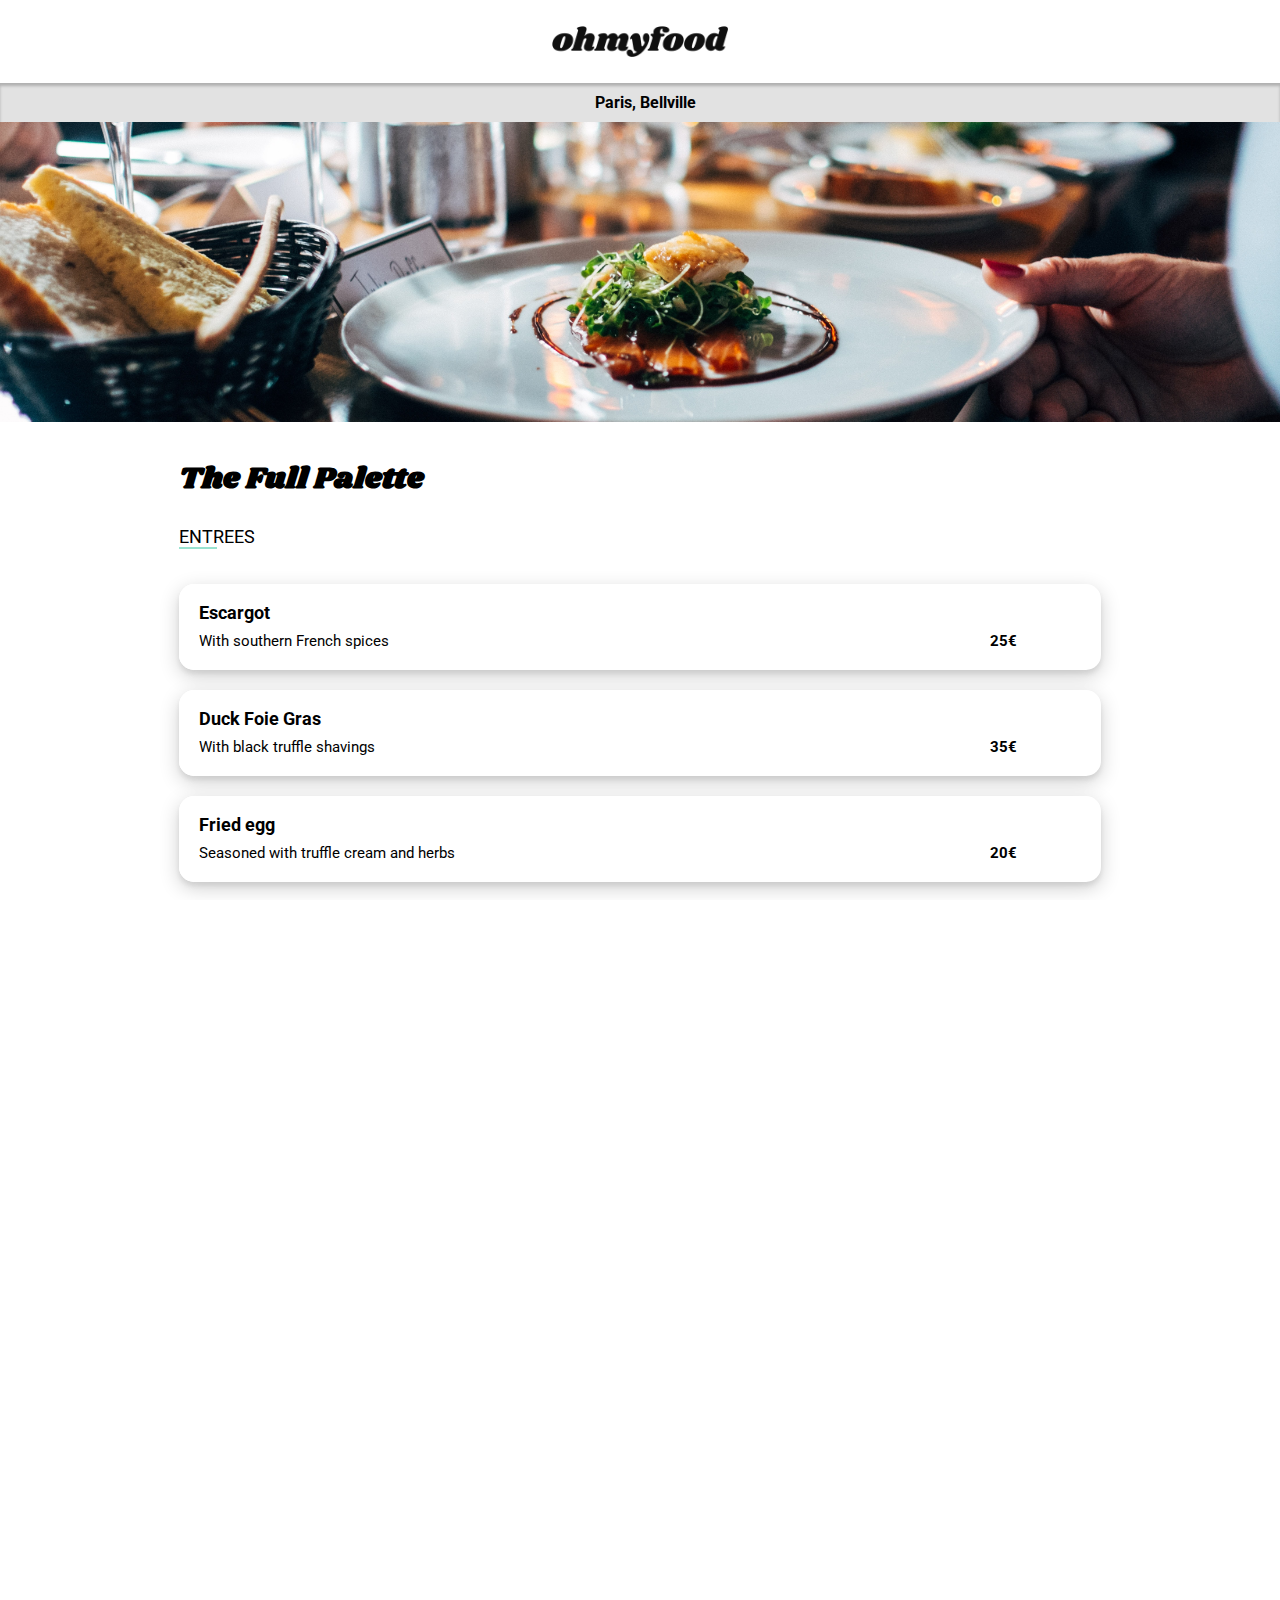
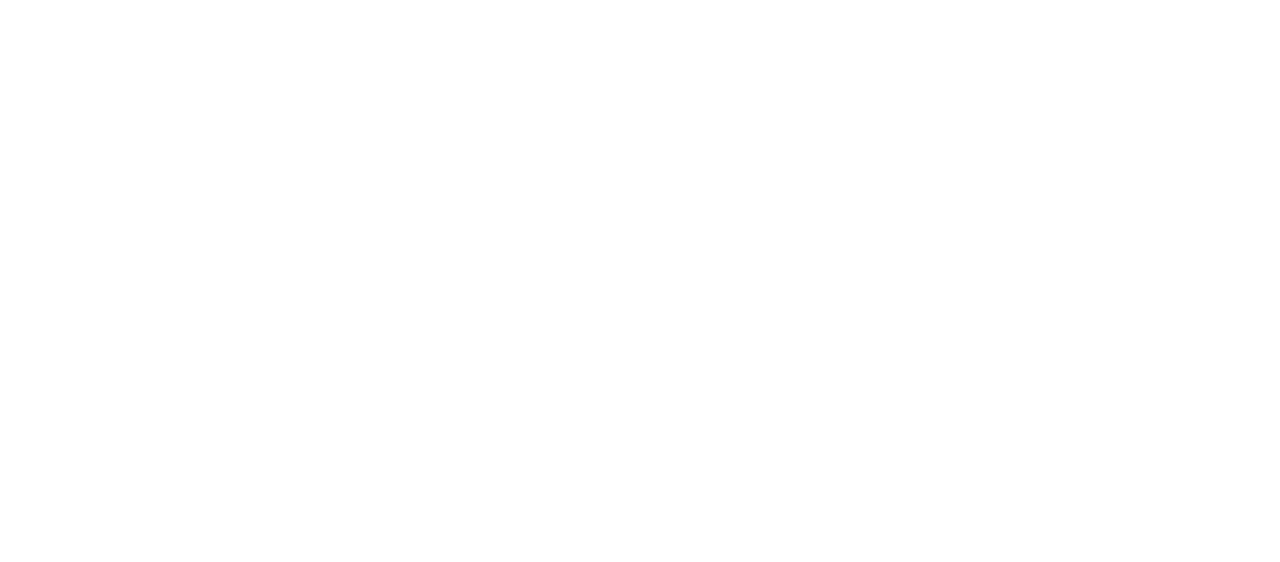
<file: TheFullPalette.html>
<!DOCTYPE html>
<html lang="en">
<head>
    <head>
        <meta charset="UTF-8">
        <meta name="viewport" content="width=device-width, initial-scale=1.0">
        <link rel="stylesheet" href="css/style.css"/>
        <link rel="stylesheet" href="https://cdnjs.cloudflare.com/ajax/libs/font-awesome/6.3.0/css/all.min.css" integrity="sha512-SzlrxWUlpfuzQ+pcUCosxcglQRNAq/DZjVsC0lE40xsADsfeQoEypE+enwcOiGjk/bSuGGKHEyjSoQ1zVisanQ==" crossorigin="anonymous" referrerpolicy="no-referrer" />
        <link href="https://fonts.googleapis.com/css?family=Roboto:100,100italic,300,300italic,regular,italic,500,500italic,700,700italic,900,900italic" rel="stylesheet" />
        <link href="https://fonts.googleapis.com/css?family=Shrikhand:regular" rel="stylesheet" />
        
        <title>The Full Palette</title>
    </head>
</head>

<body>
    <header>
        <div class="LogoAndArrowContainer">
                <div class="ohmyfoodlogoContainer">
                    <div id="BackArrowContainer">
                        <a href="index.html">
                            <i class="fa-solid fa-arrow-left"></i>
                        </a>
                    </div>

                    <div>
                        <a href="index.html">
                            <img src="images/logo/ohmyfood.png" alt="ohmyfood logo">
                        </a>
                    </div>

                </div>
            </div>

        <div id="ParisTextContainer">
            <h2><span class="LocationIconContainer"><i class="fa-solid fa-location-dot"></span></i>Paris, Bellville</h2>
        </div>
    </header>
            
            
    
    <section id="BackgroundAndMenu">
        <div class="BackgroundImage"><img src="images/restaurants/jay-wennington-N_Y88TWmGwA-unsplash.jpg"></div>
        
        <div class="MenuContainer">
            <div class="RestaurantMenuTitle">
                <div class="RestaurantNameContainer"><h1>The Full Palette</h1></div>
                <div class="HeartIconContainerMenu"><span class="fa-stack fa-2x">
                    <i class="fa-regular fa-heart fa-stack-1x"></i>
                    <i class="fa-solid fa-heart fa-stack-1x"></i>
                </span></i></div>
            </div>

           <div class="MenuCourse">
           <div class="CourseTitle"><div id="Underline"><h2>ENTREES</h2></div></div> 
    
            <div class="MenuItemContainer">
                <div class="FoodTextContainer">
                    <div id="TickIconContainer"><i class="fa-solid fa-circle-check"></i></div>
                    <div class="FoodTitleAndDescriptionContainer"><div class="FoodTitleContainer"><h3>Escargot</h3></div>
                        <div class="FoodDescriptionContainer">With southern French spices</div>
                    </div>
                    <div class="PriceContainer"><div class="Price">25€</div></div>
                </div>
                <div class="GreenBlockBtnContainer">
                    <button type="button" class="GreenBlockBtn"></button>
                </div>
                
            </div>

            <div class="MenuItemContainer">
                <div class="FoodTextContainer">
                    <div id="TickIconContainer"><i class="fa-solid fa-circle-check"></i></div>
                    <div class="FoodTitleAndDescriptionContainer"><div class="FoodTitleContainer"><h3>Duck Foie Gras</h3></div>
                        <div class="FoodDescriptionContainer">With black truffle shavings</div>
                    </div>
                    <div class="PriceContainer"><div class="Price">35€</div></div>
                </div>
                <div class="GreenBlockBtnContainer">
                    <button type="button" class="GreenBlockBtn"></button>
                </div>
                
            </div>

            <div class="MenuItemContainer">
                <div class="FoodTextContainer">
                    <div id="TickIconContainer"><i class="fa-solid fa-circle-check"></i></div>
                    <div class="FoodTitleAndDescriptionContainer"><div class="FoodTitleContainer"><h3>Fried egg</h3></div>
                        <div class="FoodDescriptionContainer">Seasoned with truffle cream and herbs</div>
                    </div>
                    <div class="PriceContainer"><div class="Price">20€</div></div>
                </div>
                <div class="GreenBlockBtnContainer">
                    <button type="button" class="GreenBlockBtn"></button>
                </div>
                
            </div>

            <div class="MenuCourse">
              <div class="CourseTitle"><h2>MAIN DISH</h2></div>
    
                <div class="MenuItemContainer">
                    <div class="FoodTextContainer">
                        <div id="TickIconContainer"><i class="fa-solid fa-circle-check"></i></div>
                        <div class="FoodTitleAndDescriptionContainer"><div class="FoodTitleContainer"><h3>Herb-Encrusted Steak</h3></div>
                            <div class="FoodDescriptionContainer">With delicately sliced and seasoned vegetables</div>
                        </div>
                        <div class="PriceContainer"><div class="Price">40€</div></div>
                    </div>
                    <div class="GreenBlockBtnContainer">
                        <button type="button" class="GreenBlockBtn"></button>
                    </div>
                    
                </div>

                <div class="MenuItemContainer">
                    <div class="FoodTextContainer">
                        <div id="TickIconContainer"><i class="fa-solid fa-circle-check"></i></div>
                        <div class="FoodTitleAndDescriptionContainer"><div class="FoodTitleContainer"><h3>Ox Tail Shepherd's Pie</h3></div>
                            <div class="FoodDescriptionContainer">with black truffle and pureed parsnips</div>
                        </div>
                        <div class="PriceContainer"><div class="Price">35€</div></div>
                    </div>
                    <div class="GreenBlockBtnContainer">
                        <button type="button" class="GreenBlockBtn"></button>
                    </div>
                    
                </div>

                <div class="MenuItemContainer">
                    <div class="FoodTextContainer">
                        <div id="TickIconContainer"><i class="fa-solid fa-circle-check"></i></div>
                        <div class="FoodTitleAndDescriptionContainer"><div class="FoodTitleContainer"><h3>Filet of Sole</h3></div>
                            <div class="FoodDescriptionContainer">With citrus dressing</div>
                        </div>
                        <div class="PriceContainer"><div class="Price">44€</div></div>
                    </div>
                    <div class="GreenBlockBtnContainer">
                        <button type="button" class="GreenBlockBtn"></button>
                    </div>
                    
                </div>

                <div class="MenuCourse">
                    <div class="CourseTitle"><h2>DESSERTS</h2></div>

                    <div class="MenuItemContainer">
                        <div class="FoodTextContainer">
                            <div id="TickIconContainer"><i class="fa-solid fa-circle-check"></i></div>
                            <div class="FoodTitleAndDescriptionContainer"><div class="FoodTitleContainer"><h3>Paris-Brest</h3></div>
                                <div class="FoodDescriptionContainer">Revisited</div>
                            </div>
                            <div class="PriceContainer"><div class="Price">18€</div></div>
                        </div>
                        <div class="GreenBlockBtnContainer">
                            <button type="button" class="GreenBlockBtn"></button>
                        </div>
                        
                    </div>

                    
                    <div class="MenuItemContainer">
                        <div class="FoodTextContainer">
                            <div id="TickIconContainer"><i class="fa-solid fa-circle-check"></i></div>
                            <div class="FoodTitleAndDescriptionContainer"><div class="FoodTitleContainer"><h3>Macaroons</h3></div>
                                <div class="FoodDescriptionContainer">With vanilla ice cream</div>
                            </div>
                            <div class="PriceContainer"><div class="Price">22€</div></div>
                        </div>
                        <div class="GreenBlockBtnContainer">
                            <button type="button" class="GreenBlockBtn"></button>
                        </div>
                        
                    </div>

                    <div class="MenuItemContainer">
                        <div class="FoodTextContainer">
                            <div id="TickIconContainer"><i class="fa-solid fa-circle-check"></i></div>
                            <div class="FoodTitleAndDescriptionContainer"><div class="FoodTitleContainer"><h3>Chocolate Mousse</h3></div>
                                <div class="FoodDescriptionContainer">With spices and black truffle</div>
                            </div>
                            <div class="PriceContainer"><div class="Price">23€</div></div>
                        </div>
                        <div class="GreenBlockBtnContainer">
                            <button type="button" class="GreenBlockBtn"></button>
                        </div>
                        
                    </div>
               </div>
           </div>

        <div class="OrderButtonContainer">
            <button type="button" class="OrderButton">Order</button>
        </div>

    </section>
    
    <footer class="Footer">

        <div class="ohmyfoodFooter">
            <h3>ohmyfood</h3>
        </div>
        
        <div class="FooterPTextContainer">
            <p>
            <div class="FooterInfoContainer"><span class="FooterIcon"><i class="fa-solid fa-utensils"></span></i><span>Suggest a restaurant</span></div>
            <div class="FooterInfoContainer"><span class="FooterIcon"><i class="fa-solid fa-handshake-angle"></i></span><span>Become a partner</span></div>
            <div class="FooterInfoContainer">Legal</div>
            <div class="FooterInfoContainer"><a href="mailto:ohmyfood@hotmail.com">Contact</a></div>
            </p>
        </div>
        

    </footer>
</body>
</html>
</file>
<file: css/style.css>
*{
    box-sizing: border-box;
    margin: 0;
    padding: 0;
    font-family: "Roboto",sans-serif;
}  

html,body
{
    width: 100%;
    height: 100%;
    margin: 0px;
    padding: 0px;
    overflow-x: hidden; 

}

header {
    width: 100%;
    position:relative;
    display:block;
  
}




nav {
    display:flex;
    position:relative;
}

button {
    background:none;
    border:none;
    font-size:16px;
}

#BackArrowContainer {
    position:absolute;
    width:100%;
    display:flex;
    justify-content: left;
    align-items: center;
    height:100%;

    padding-left: 20px;
    font-size:17px;
    height:100%;

}

#BackArrowContainer a {
    color:black;
}


div.LogoAndArrowContainer {
    padding-top:8px;
    padding-bottom:8px;
}

div.ohmyfoodlogoContainer {
    display:flex;
    justify-content:center;
    padding-top:0px;
    box-shadow:10px 0px;
    position:relative;
    width:100%;
       
}

div.ohmyfoodlogoHomeContainer {
    padding-top:8px;
    padding-bottom:8px;
    display:flex;
    justify-content:center;
    box-shadow:10px 0px;
    position:relative;
    width:100%;
    
}


div.ohmyfoodlogoHomeContainer img{
    display:flex;
    width:147px;
    height:25.5px;
    
}



div.ohmyfoodlogoContainer img{
    display:flex;
    width:147px;
    height:25.5px;
    
}


#ParisTextContainer {
    display:flex;
    justify-content:center;
    background-color: #e2e2e2;
    padding-top:10px;
    padding-bottom:10px;
    box-shadow: rgb(177, 177, 177) inset 0px 3px 3px 0px;
    
   
}

#ParisTextContainer h2 {
    font-size:medium;
}

span.LocationIconContainer{
    padding-right:10px;
    vertical-align:text-top;
}
div.ExploreSection {
    display:flex;
    background:#f2f2f2;
    padding-bottom:70px;
    padding-top:30px;
    height:max-content;
    font-size:12px;
    justify-content:center;


}

div.ExploreSectionContainer {
    display:flex;
    flex-direction:column;
    row-gap:30px;

}

h1#BookMenuText {
    display:flex;
    justify-content:center;
}

h2#DiscoverRestaurantsText {
    display:flex;
    justify-content:center;
    width:325px;
    text-align:center;
    font-weight:300;
}



.ExploreButtonContainer {
    display:flex;
    justify-content:center;
  
}

button.ExploreOurRestaurantsButton {
    background: linear-gradient(#FF79DA,#9356DC);
    color:white;
    border:none;
    width:max-content;
    border-radius:20px;
    padding:12px 22px;
    box-shadow:rgb(184, 184, 184) 0px 4px 8px 0px;
   
}

button.ExploreOurRestaurantsButton:hover {
    background: linear-gradient(#ff7fdb,#af71fb);
    box-shadow:rgb(160, 160, 160) 0px 4px 8px 0px;
}

section.HowItWorksSection {
    display:block;
    padding-bottom:30px;
    padding-left:5.5%;
    padding-right:5.5%;

}

h2.HowItWorksHeader  {
    padding-bottom:30px;
    padding-top:30px;
}

div.HowItWorksStepsContainer {
    display:flex;
    flex-direction:column;
    justify-content:space-between;
    height:250px;
    position: relative;
   
}

div.HowItWorksStepsContainer2 {
    display:flex;
    flex-direction:row;
    align-items:center;
    position: relative;
  
}


div.IconAndText {
    background:hsl(0, 0%, 95%);
    border-radius:20px;
    padding-top:20px;
    padding-right:35px;
    padding-left:15px;
    padding-bottom:20px;
    width:100%;
    box-shadow: 0 4px 8px 0 rgba(0, 0, 0, 0.2), 0 6px 20px 0 rgba(0, 0, 0, 0.19);
    display: inline-block;
    
   
}

div.IconAndText:hover {
    background-color:hsl(271, 51%, 92%);

}

div.IconAndText:hover .IconContainer {
    color:#9356DC;
}


span.NumberCirle {
    background-color:#9356DC;
    border-radius:20px;
    padding-top:8px;
    padding-right:10px;
    padding-left:10px;
    padding-bottom:8px;
    width:30px;
    height:30px;
    position: absolute;
    display: flex;
    justify-content: center;
    align-items:center;
    color:white;
    font-size:13px;

}


span.NumberCircleContainer {
    position:absolute;
    top:15px;
    left: -14px;
    justify-content:left;
    height: 100%;
    width: 3%;
    align-items: center;
    background: none;  

}


.NumberInfront{
  position: absolute;

}

span.IconContainer {
  padding:15px;
  color:grey;

}

  



section.RestaurantsSection {
    padding-left:5.5%;
    padding-right:5.5%;
    background:#f2f2f2;

}

div.RestaurantsHeaderContainer {
    padding-top:40px;
    padding-bottom:18px;
}
div.RestaurantsGalleryContainer {
    display:flex;
    flex-direction:column;
    
}

div.RestaurantsGallery {

    width: 100%;
    height: 270px;
    background-color: white;
    box-shadow: 0 4px 8px 0 rgba(0, 0, 0, 0.2), 0 6px 20px 0 rgba(0, 0, 0, 0.19);
    border: 1px solid #ddd;
    border-radius: 16px;
    line-height: 18px;
    margin-bottom: 20px;
    font-size: 13px;
    display: flex;
    flex-direction:column;
}

div.RestaurantsGallery a {
    width:100%;
}


div.RestaurantsGallery img{
    width:100%;
    height:200px;  
    object-fit:cover;
    border-radius: 13px;
    border-bottom-left-radius: 0px;
    border-bottom-right-radius: 0px;
}
  
div.RestaurantsGalleryTextAndHeartContainer {
    display:flex;
    flex-direction:row;
    justify-content:space-between;
    align-items:center;
    padding-top:0px;
    padding-bottom:15px;
    padding-left:15px;
    color:black;

}

div.RestaurantsGalleryTextContainer {
    width:fit-content;
    display:flex;
    flex-direction:column;
}


div.HeartIconContainer {
    display:flex;
    height:100%;
    align-items:baseline;
    
    
    
}


div.HeartIconContainerMenu {
    display:flex;
    height:100%;
    align-items:baseline;
}


i.fa-solid.fa-heart.fa-stack-1x {
    color:transparent;


}

i.fa-solid.fa-heart.fa-stack-1x:hover {
    background-clip:text;
    background:linear-gradient(#9356DC,#FF79DA );
    background:-moz-linear-gradient(top, #9356DC 100%,#FF79DA 0%);
    background:-webkit-linear-gradient(top, #9356DC 0%,#FF79DA 100%);
    background: linear-gradient(#9356DC 0%,#FF79DA 100%);
    -webkit-background-clip:text;
    -moz-background-clip:text;
    -webkit-text-fill-color:transparent;


}



div.HeartIconContainer:after{
    background-clip:text;
    background:-moz-linear-gradient(top, #9356DC 100%,#FF79DA 0%);
    background:-webkit-linear-gradient(top, #9356DC 0%,#FF79DA 100%);
    background: linear-gradient(#9356DC 0%,#FF79DA 100%);
    -webkit-background-clip:text;
    -moz-background-clip:text;
    -webkit-text-fill-color:transparent;

}






div.RestaurantsGallery a {
    text-decoration:none;
}

.RestaurantsImageContainer {
    position:relative;

}

.NewButtonContainer {
    position:absolute;
    width:100%;
    display:flex;
    justify-content:flex-end;
    height:40px;
    padding-top:10px;
    padding-right:10px;

}

.NewButton {
    background:#99E2D0;
    color:#027153;
    width:80px;
    border:none;
    border-radius:2px;
    box-shadow:0 4px 8px 0 rgba(0, 0, 0, 0.2), 0 6px 20px 0 rgba(0, 0, 0, 0.19);
    font-size:18px;
    display:flex;
    justify-content:center;
    align-items:center;

}

span.FooterIcon {
    padding-right:0px;
    width:30px;
    display:flex;
}

footer.Footer {
    background:hsl(0, 0%, 20%);
    color:white;
    padding-left:5.5%;
    padding-right:5.5%;
    padding-bottom:90px;
}


div.ohmyfoodFooter h3 {
    font-family:"Shrikhand",sans-serif;
    font-weight:lighter;
    padding-top:20px;
    padding-bottom:20px;
}

div.FooterPTextContainer {
    height:150px;
    display:flex;
    flex-direction:column;
    justify-content:space-between;
    padding-bottom:40px;
}

div.FooterInfoContainer {
    display:flex;

}

div.FooterPTextContainer a {
    color:white;
    text-decoration:none;
}
footer.Footer  {
    font-size:13px;
}




section#BackgroundAndMenu {
    position:relative;
    display:flex;
    flex-direction:column;
    background:#f2f2f2;
}

div.BackgroundImage {
    width:100%;
    position:absolute;

}

div.BackgroundImage img {
    object-fit:cover;
    height:min-content;
    width:100%;
    padding:0px;


}

div.RestaurantMenuTitle {
    display:flex;
    flex-direction:row;
    justify-content: space-between;
    padding-bottom:0px;
    padding-top:15px;

}

div.RestaurantNameContainer h1 {
    font-family:"Shrikhand",sans-serif;
    display:flex;
    font-size: 25px;
    padding-bottom: 0;
}

div.HeartIconContainerMenu {
    width:min-content;
    display:flex;
    align-items:baseline;
    justify-content:center;


}

div.HeartIconContainerMenu .fa-stack.fa-2x {
    display:flex;
    line-height:1em;
    height:1em;
}


div.MenuCourse {
    padding-bottom:30px;

}

div.CourseTitle {
    width:max-content;
    height:min-content;
    display:flex;
    flex-direction:column;
    flex-wrap:nowrap;
    margin-bottom:17px;
    position:relative;
    margin-top:25px;

}

div.CourseTitle::after{
    content:"";
    display:block;
    top:0;
    bottom:1px;
    width:50%;
    border-bottom:solid 2px #99E2D0;

}

div.MenuContainer {
    background:#f2f2f2;
    border-radius:33px;
    padding-top:20px;
    padding-right:15px;
    padding-left:15px;
    width:100%;
    display:flex;
    flex-direction:column;
    height:min-content;
    z-index:1;
    margin-top: 205px;

}

div.MenuContainer h2 {
    font-size:medium;
    font-weight:400;

    display:flex;
    flex-direction:column;
    justify-content: space-between;

    
}



div.MenuItemContainer {
    background:white;
    border-radius:15px;
    margin-bottom:13px;
    padding-right:0px;
    padding-left:0px;
    width:100%;
    height:fit-content;
    box-shadow: 0 4px 4px 0 rgba(151, 151, 151, 0.2), 0 6px 20px 0 rgba(0, 0, 0, 0.19);
    display: flex;
    flex-direction: row;
    position:relative;
    font-size: 15px;
}

div.MenuItemContainer {
    animation-name: slideinandfadein;
    animation-duration: 2.8s;


}
  

@keyframes slideinandfadein {
    
    from {opacity:0%; margin-top:9%}
    to {opacity:100%}

}

div.FoodTextContainer {
    width:92%;
    height:100%;
    background-color: white;
    border-radius:15px;
    display:flex;
    flex-direction:row;
    justify-content:space-between;
    text-overflow:ellipsis;
    padding-bottom:15px;
   

}



div.FoodTextContainer:hover{
    width:80%;
    
}

div#TickIconContainer {
    width:100%;
    height:100%;
    justify-content:right;
    display:flex;
    position:absolute;
    align-items:center;
    font-size:28px;
    color:transparent;


}

div#TickIconContainer::before {
    color:transparent;


}


div#TickIconContainer:hover {
animation-name:Translate;
animation-duration:1s;
animation-fill-mode: forwards;

}


@keyframes Translate {
    from {
        transform:translateX(0); 
        transition-duration:2.4s;     
        color:white;  
        
    }

    to {
        transform:translateX(-5.7%);
        color:white;
        
    }
}



.fa-solid.fa-circle-check{
    width:28px;
    height:28px;
    display:flex;
    justify-content: right;
    align-items:center;
    
       
}

.fa-solid.fa-circle-check::before{
    width:28px;
    height:28px;
    display:flex;
    justify-content: right;
    align-items:center;

       
}

.fa-solid.fa-circle-check:hover{
   color:white;
     
}



div#TickIconContainer:hover .fa-solid.fa-circle-check {
    animation-name:Rotate;
    animation-duration:1s;
    animation-fill-mode: forwards;
    
    }
    

@keyframes Rotate{

    from {
    
        transform: rotate(0deg); 
        transition-property: transform;
        transition-duration:2.4s;
     
    }

    to {
    
        transform:rotate(360deg);
        color:white;
        

    }
    
    }
    



.GreenBlockBtn {
    width:100%;
    height:100%;
    display:flex;
    justify-content: left;
}



.MenuItemContainer:hover {
    background-color: #99E2D0;
    height:100%;
    
}

.FoodTextContainer:hover {
    width:82%;
    border-radius:15px;
    border-top-right-radius: 0px;
    border-bottom-right-radius: 0px;
    background-color: white;
    transition:0.5s;
}

.FoodTextContainer:hover div.FoodTitleAndDescriptionContainer{
    width:70%;
}




div.FoodTitleAndDescriptionContainer {
    width:82%;
    padding-left:10px;
    padding-top:10px;
    display:flex;
    flex-direction:column;
    justify-content:flex-end;
    overflow-x:clip;
    white-space:nowrap;
    text-overflow:ellipsis;

    


}

div.FoodTitleAndDescriptionContainer:hover {
    white-space:nowrap;
    text-overflow:ellipsis;
    overflow-x:hidden;
}

div.FoodTitleContainer  {
    overflow-x:hidden;
    text-overflow:ellipsis;
    white-space:normal;

  
}

div.FoodTitleContainer:hover  {
    text-overflow:ellipsis;
    overflow:hidden;
    white-space:nowrap;


}

div.FoodDescriptionContainer {
    
    text-overflow:ellipsis;
    overflow-x:hidden;

}





div.Price {
    font-weight:700;
    height:100%;
    display:flex;
    flex-direction:column;
    justify-content:flex-end;
    align-items:flex-end;
    width:20%;
    padding-right:15px;
    
}

div.PriceContainer {
    width:10px;
}





.OrderButtonContainer {
    display:flex;
    justify-content:center;
    padding-bottom:70px;


}

button.OrderButton {
    background: linear-gradient(#FF79DA,#9356DC);
    color:white;
    border:none;
    width:170px;
    border-radius:20px;
    padding:12px 22px;
    box-shadow:rgb(184, 184, 184) 0px 4px 8px 0px;
   
}

button.OrderButton:hover {
    background: linear-gradient(#ff7fdb,#af71fb);
    box-shadow:rgb(160, 160, 160) 0px 4px 8px 0px;
}

div.Loader {
    position:fixed;
    z-index:2;
    top:0;
    left:0;
    width:100vw;
    height:100vh;
    display:flex;
    align-items:center;
    justify-content:center;
    background:rgba(128, 128, 128, 0.861);
    visibility:hidden;
    overflow:visible;
    opacity:0;
    animation-name:FadeOut;
    animation-duration:2s;
    animation-iteration-count:1;
  

}

@keyframes FadeOut {
    from {opacity:1; visibility:visible;}
    50% {opacity:0}
    to {opacity:0}
}




.Loader::after {
    content:"";
    width:75px;
    height:75px;
    border:15px solid white;
    border-top-color:#027153;
    border-radius:50%;
    animation-name:Loading;
    animation-duration:0.9s;
    animation-iteration-count:1;
    animation-timing-function: ease;

}



@keyframes Loading {
    from {transform:rotate(0turn)}
    to {transform:rotate(1turn);}
}










@media  screen and ( min-width:768px) and (max-width:1180px) {
div.ohmyfoodlogoContainer {
    display:flex;
    justify-content:center;
    padding-top:18px;
    padding-bottom:18px;
    box-shadow:0px 0px;
    position:relative;
    width:100%;
}

div.ohmyfoodlogoHomeContainer {
    display:flex;
    justify-content:center;
    padding-top:26px;
    padding-bottom:26px;
    box-shadow:0px 0px;
    position:relative;
    width:100%;
}




div.ohmyfoodlogoContainer img{
    display:flex;
    width:176.4px;
    height:30.6px;

}

div.ohmyfoodlogoHomeContainer img{
    display:flex;
    width:176.4px;
    height:30.6px;

}



div.ohmyfoodlogoContainer a {
    z-index:3;
    position:relative;
}

div.HowItWorksHeader {
    display:flex;
    justify-content:center;

}

h2.HowItWorksHeader  {
    padding-bottom:30px;
    padding-top:30px;
    margin-bottom:20px;
    

  
} 

div.IconAndText {
    display:flex;
    justify-content:center;
    align-items:center;
    border-radius: 45px;
    font-size:20px;
    width:470px;
    background-color:rgb(246, 246, 246);
    padding-right:15px;

}

div.HowItWorksHeaderContainer {
    display:flex;
    justify-content: center;
    margin-bottom:40px;
    
}

div.HowItWorksStepsContainer2 {
    display:flex;
    flex-direction:column;
    justify-content:center;
    margin-bottom:70px;

  
  
}

span.NumberCircleContainer {
    top: -50px;
    left:unset;
     
}



section.HowItWorksSection {
    display:flex;
    justify-content:center;
    height:fit-content;
    flex-direction:column;

    
}



section.RestaurantsSection {
    border-radius:0px;
    padding-bottom:60px;
    margin-bottom:0px;
    margin-top:190px;
    padding-right:0px;
    padding-left:4%;


}

div.RestaurantsHeaderContainer {
    padding-bottom:30px;
    font-size:18px;

}

div.RestaurantsGallery {
    margin-bottom:40px;
    width:46%;
    margin-right:4%;
  
}

div.RestaurantsGalleryContainer {
    flex-direction:row;
    flex-wrap:wrap;
    


}




div.ExploreSection {

    padding-bottom:35px;

}

div.FooterPTextContainer {
    height:100px;
    display:flex;
    flex-direction:row;
    justify-content:flex-start;
    width:700px;
    flex-wrap:wrap;

}

div.FooterInfoContainer {
    width:250px;
    
}


div#BackArrowContainer {
    width:300px;
    
}

i.fa-solid.fa-arrow-left {
    font-size:30px;
    display:none;
    
}





div.BackgroundImage {
    position:unset;
    margin:0px;
    padding-bottom:0px;
    height:300px;

    
    
}

div.BackgroundImage img {
    height:300px;
    object-fit:cover;
    margin:0px;
    padding:0px;

}

section#BackgroundAndMenu {
    align-items:center;
    flex-direction:column;
    background:white;

}

div.MenuContainer {
    padding-left:4%;
    padding-right:4%;
    width:80%;
    margin:0px;
    background:white;
    border-radius:0px;
 
     
}

div.MenuItemContainer {
    background:white;
    margin-bottom:20px;
    height:86px;

}



div.FoodTextContainer {
    background:white;
    line-height:28px;
    padding-left:10px;
}

div.CourseTitle h2 {
    font-size:18px;
}

div.MenuCourse {
    display:flex;
    flex-direction:column;

}

@keyframes Translate {
    from {
        transform:translateX(0); 
        transition-duration:2.4s;     
        color:white;  
        
    }

    to {
        transform:translateX(-9.1%);
        color:white;
        
    }
}

div.MenuItemContainer:hover {
    height:86px;

}

div.RestaurantNameContainer h1 {
    font-size: 30px;

}

button.OrderButton {
   font-size:18px;
}

div.CourseTitle::after {
    margin-bottom:18px;
}

}






@media screen and (min-width:1181px) {

    div.ohmyfoodlogoContainer {
        display:flex;
        justify-content:center;
        padding-top:18px;
        padding-bottom:18px;
        box-shadow:0px 0px;
        position:relative;
        width:100%;
    }
    
    div.ohmyfoodlogoHomeContainer {
        display:flex;
        justify-content:center;
    
        padding-top:26px;
        padding-bottom:26px;
        box-shadow:0px 0px;
        position:relative;
        width:100%;
    }
    
    
    
    
    div.ohmyfoodlogoContainer img{
        display:flex;
        width:176.4px;
        height:30.6px;
    
    }
    
    div.ohmyfoodlogoHomeContainer img{
        display:flex;
        width:176.4px;
        height:30.6px;
    
    }
    
    
    
    div.ohmyfoodlogoContainer a {
        z-index:3;
        position:relative;
    }
    
    h2.HowItWorksHeader  {
        padding-bottom:30px;
        padding-top:30px;
    } 
    
    div.HowItWorksStepsContainer {
        flex-direction:row;
        height:min-content;
        
    }
    
    div.IconAndText {
        width:300px;
        margin-right:15px;
    }
    
    
    
    
    div#HowItWorksStepsContainer2 {
        align-items:unset;
        position: relative;
    
    
    }
    
    
    
    section.RestaurantsSection {
        border-radius:30px;
        padding-left:40px;
        padding-right:20px;
        padding-bottom:60px;
        margin-bottom:50px;
    
    
    }
    
    div.RestaurantsGalleryTextAndHeartContainer {
        width:100%;
        font-size:16px;
    }
    
    div.RestaurantsGalleryTextContainer {
        height:90px;
        padding-top:10px;
        line-height:21px;
    }
    
    div.RestaurantsGalleryContainer {
        flex-direction:row;
        justify-content:space-between;
     
    }
    
    div.RestaurantsGallery {
        width:250px;
        height:320px;
        position:sticky;
        margin-right:20px;
        
    }

  

    main {
        padding-left:4%;
        padding-right:4%;
    }
    
    div.ExploreSection {
    
        padding-bottom:30px;
    
    }
    
    div.FooterPTextContainer {
        height:100px;
        display:flex;
        flex-direction:row;
        justify-content:flex-start;
        width:700px;
        flex-wrap:wrap;
    
    }
    
    div.FooterInfoContainer {
        width:250px;
        
    }
    
    
    div#BackArrowContainer {
        width:300px;
        
    }
    
    i.fa-solid.fa-arrow-left {
        font-size:30px;
        display:none;
        
    }
    
    
    
    
    
    div.BackgroundImage {
        position:unset;
        margin:0px;
        padding-bottom:0px;
        height:300px;
    
        
        
    }
    
    div.BackgroundImage img {
        height:300px;
        object-fit:cover;
        margin:0px;
        padding:0px;
    
    }
    
    section#BackgroundAndMenu {
        align-items:center;
        flex-direction:column;
        background:white;
    
    }
    
    div.MenuContainer {
        padding-left:4%;
        padding-right:4%;
        width:80%;
        margin:0px;
        background:white;
        border-radius:0px;
     
         
    }
    
    div.MenuItemContainer {
        background:white;
        margin-bottom:20px;
        height:86px;
    
    }
    
    
    
    div.FoodTextContainer {
        background:white;
        line-height:28px;
        padding-left:10px;
    }
    
    div.CourseTitle h2 {
        font-size:18px;
    }
    
    div.MenuCourse {
        display:flex;
        flex-direction:column;
    
    }
    
    @keyframes Translate {
        from {
            transform:translateX(0); 
            transition-duration:2.4s;     
            color:white;  
            
        }
    
        to {
            transform:translateX(-9.1%);
            color:white;
            
        }
    }
    
    div.MenuItemContainer:hover {
        height:86px;
    
    }
    
    div.RestaurantNameContainer h1 {
        font-size: 30px;
    
    }
    
    button.OrderButton {
       font-size:18px;
    }
    
    div.CourseTitle::after {
        margin-bottom:18px;
    }
    }
</file>
